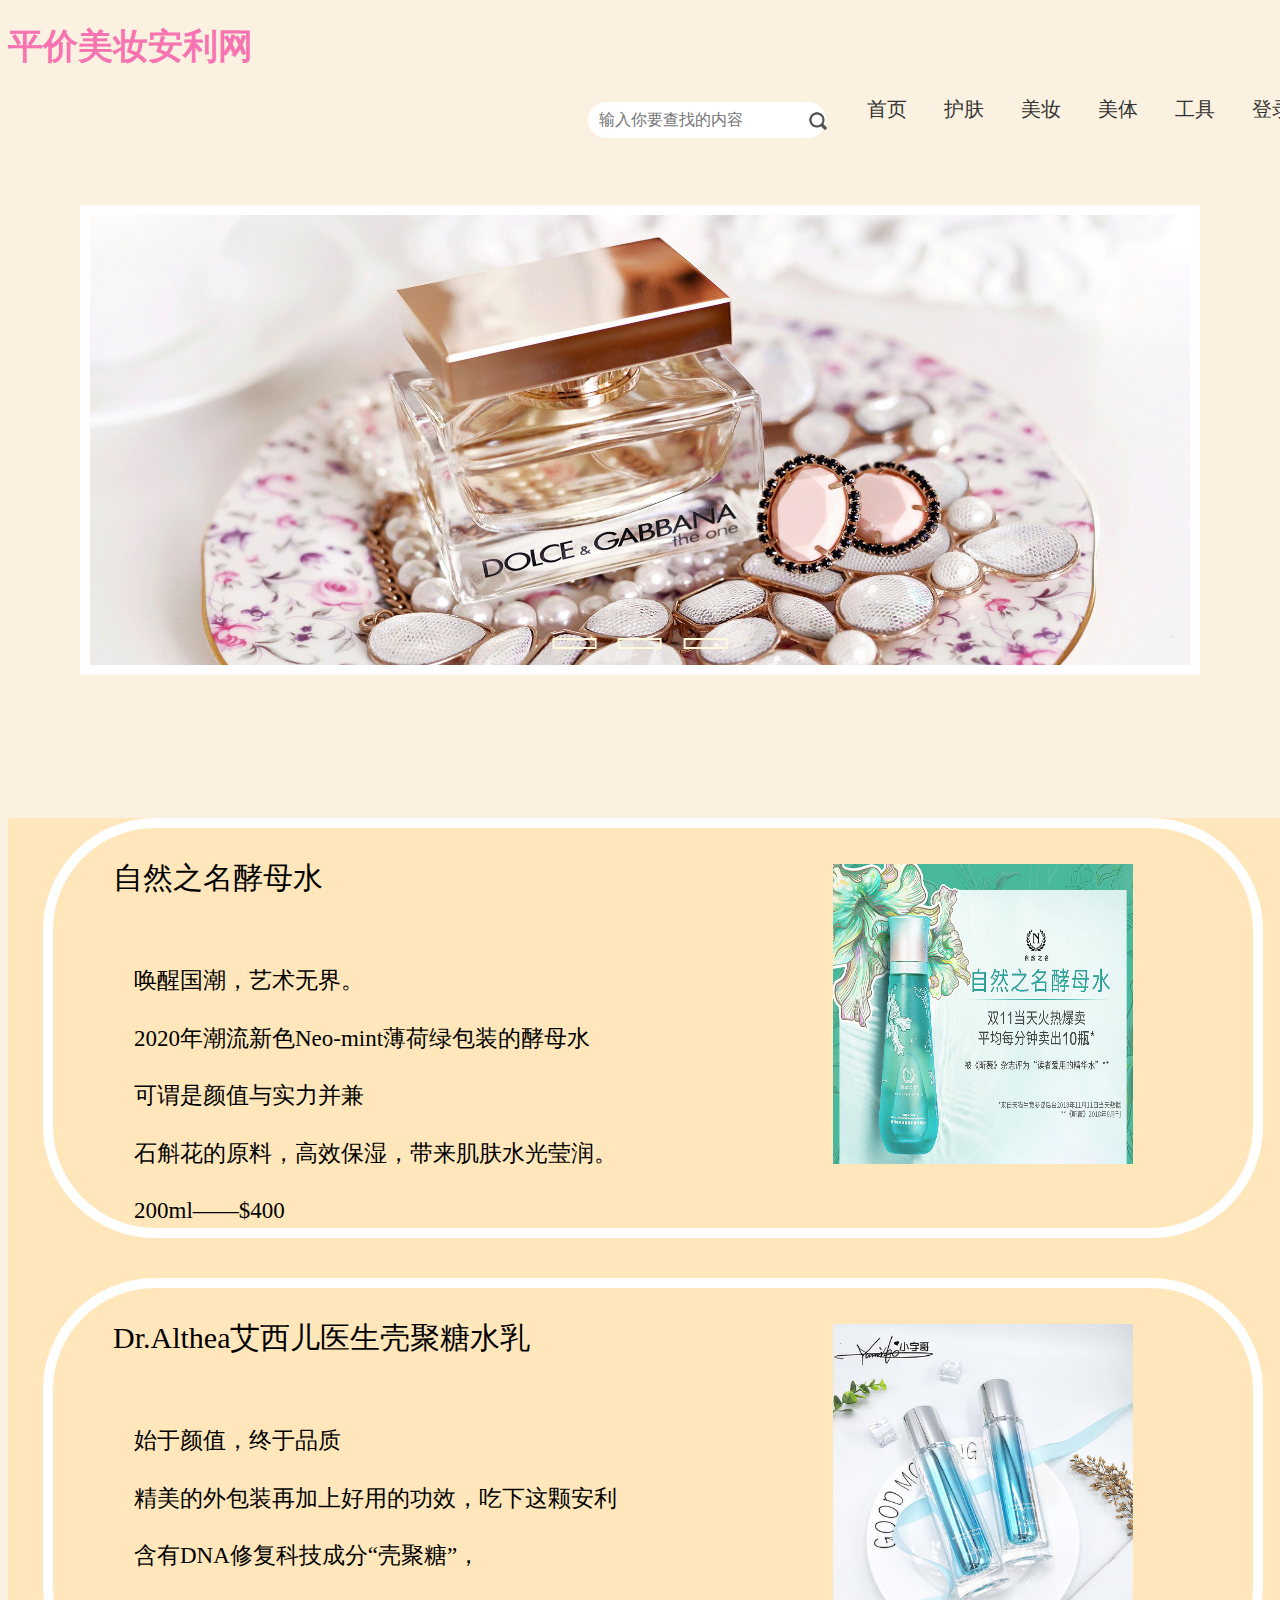
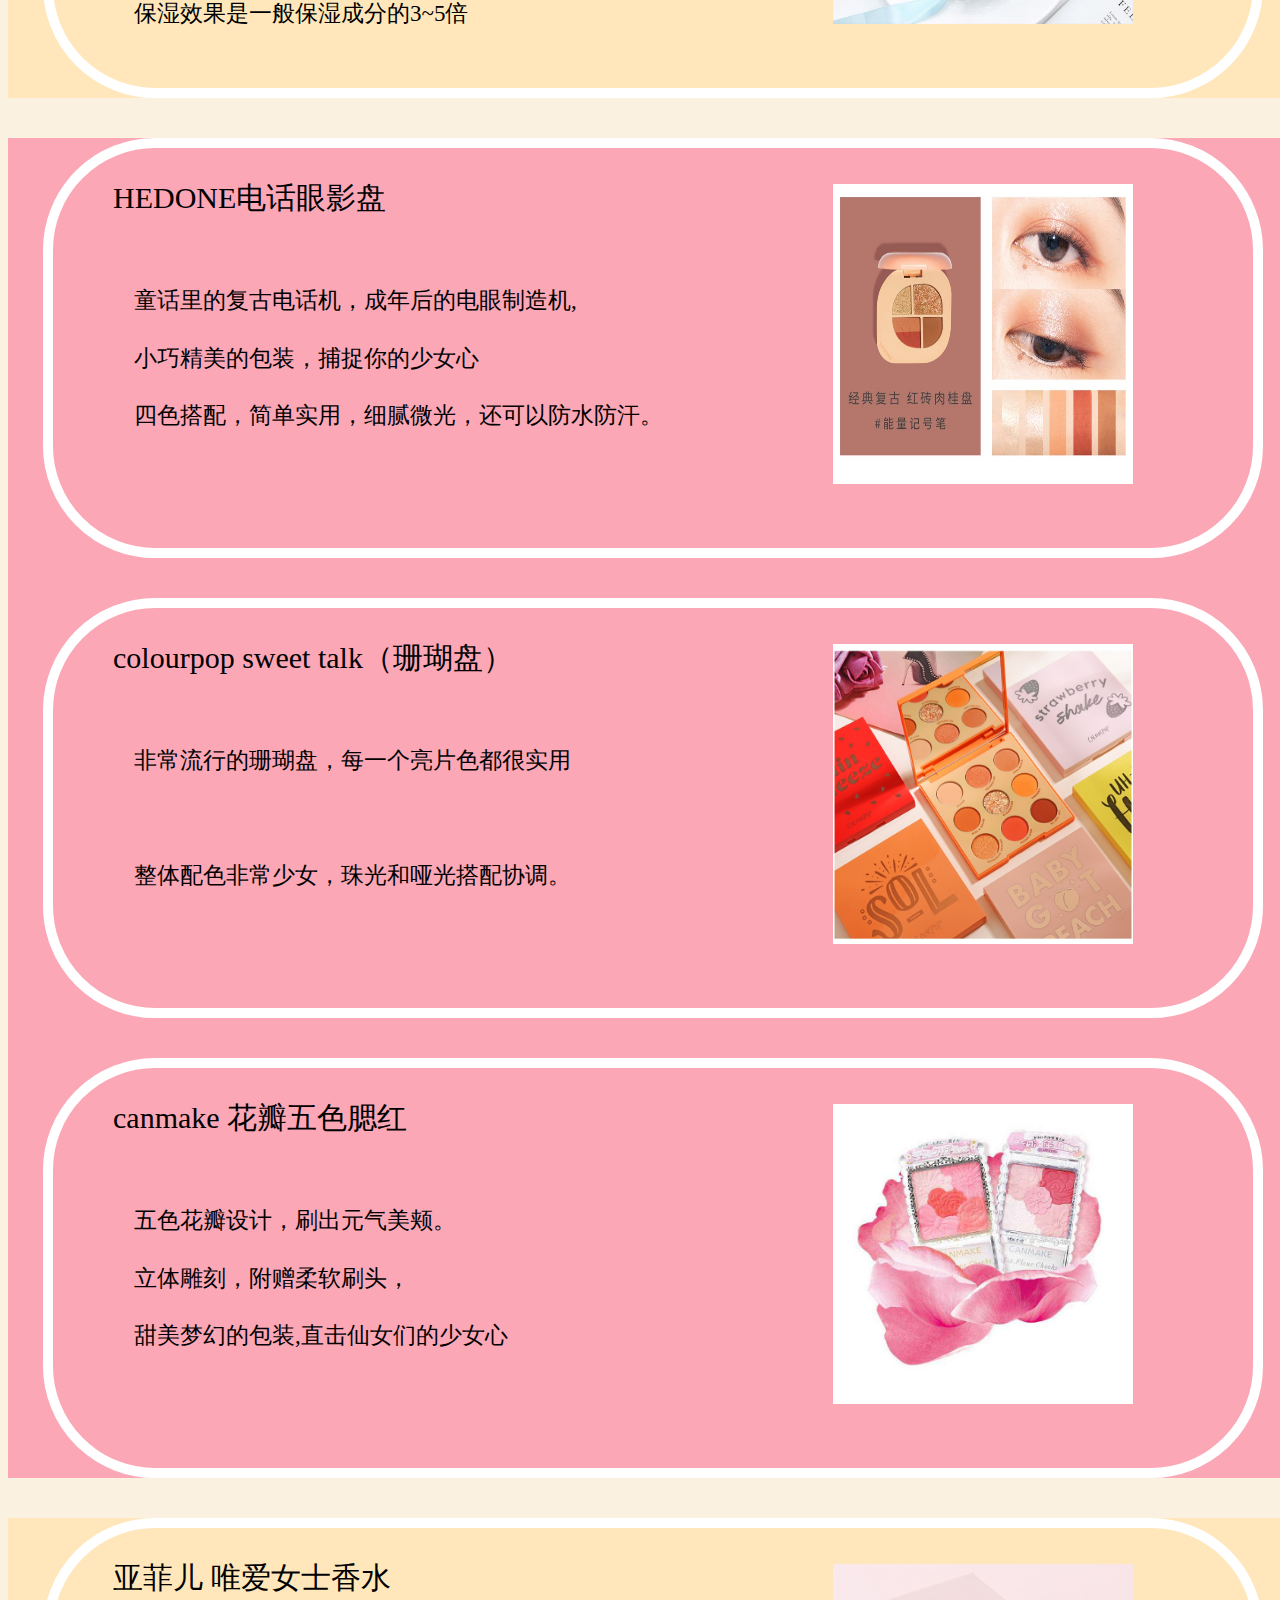
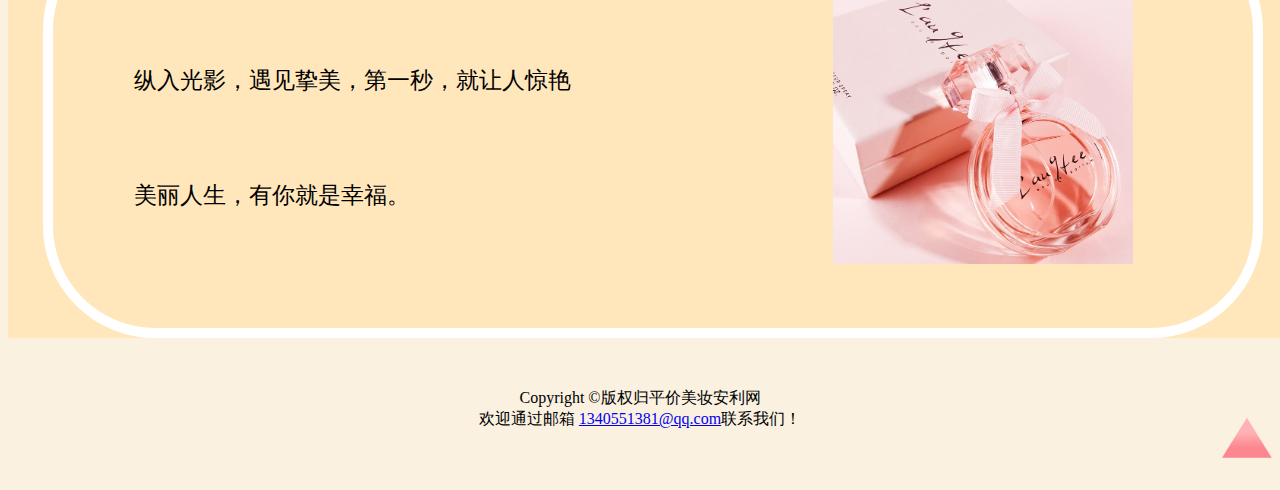
<file: index.html>
<!doctype html>
<html lang="zh">
	<head>
		<meta charset="utf-8">
		<title>平价美妆安利网-首页</title>
		<link rel="stylesheet" href="css/index-style.css">
	</head>

<body>
	<!--span 和a.img配合使用，这只是个空盒子，为了回到顶部链接定位-->
	<span id="gotop"> </span>
	<!--头部开始，含网站名称、搜索框、导航、-->
	<header>
		<h1><a href="index.html">平价美妆安利网</a></h1>
		<!--搜索框-->
		<div class="search-box">
			<input class="search-txt" type="search" name="search" placeholder="输入你要查找的内容"/>
				<img src="img/index.img/search.png" class="icon" alt="搜索框底框"/>
		</div>
		<!--导航栏-->
		<nav class="navbar">
			<ul>
				<li><a href="index.html">首页</a></li>
				<li><a href="other-html-files/skin-care-page.html">护肤</a></li>
				<li><a href="other-html-files/cosmetics-page.html">美妆</a></li>
				<li><a href="other-html-files/body-care-page.html">美体</a>
					<ul>
						<li><a href="other-html-files/body-care-page.html">香水</a></li>
						<li class="gray">美甲</li>
						
					</ul>
				</li>
				<li><a href="other-html-files/tool-page.html">工具</a>
					<ul>
						<li><a href="other-html-files/tool-page.html">刷子</a></li>
						<li class="gray">睫毛夹</li>
						<li class="gray">化妆镜</li>
					</ul>
				</li>
				<li><a href="other-html-files/login.html">登录</a></li>
			</ul>
		</nav>
	</header>
		<!-- === 轮播图片 === -->
		<div class="slidershow middle">
			<div class="slides"><!--定义幻灯片板块-->	
				<input type="radio" name="r" id="r1" checked /><!--checked和type="radio"配合使用-->
				<input type="radio" name="r" id="r2" />
				<input type="radio" name="r" id="r3" />

				<div class="slide s1">
					<img src="img/index.img/perfume12.jpg" alt="" />
				</div>

				<div class="slide">
					<img src="img/index.img/perfume8.jpg" alt="" />
				</div>

				<div class="slide">
					<img src="img/index.img/perfume13.jpg" alt="" />
				</div>
			</div><!--div为sides（幻灯片总和结束）-->
			
			<!--设置导航-->
			<div class="navigaion">
				<label for="r1" class="bar"></label><!--"for"属性可把label绑定到另外一个元素,点击label聚焦选中for的id上-->
				<label for="r2" class="bar"></label><!--请把 "for" 属性的值设置为相关元素的 id 属性的值。 -->
				<label for="r3" class="bar"></label>
			</div>
		</div><!--div为slidershow middle，幻灯片轮播板块结束-->
	
	
	<!--中间主体部分-->
	<main><!--定义中间主体部分-->

		<!--第一背景色块开始-->
		<div class="first-color">
			<!--图文板块1-->
			<div class="block"><!--定义含有图文的板块样式-->
				<p class="title">自然之名酵母水</p>
				<p class="text">唤醒国潮，艺术无界。<br>2020年潮流新色Neo-mint薄荷绿包装的酵母水<br>可谓是颜值与实力并兼<br>石斛花的原料，高效保湿，带来肌肤水光莹润。<br>200ml——$400</p>
				<img src="img/index.img/toner.jpg" class="picture" alt="自然之名产品照" width="300" height="300">
			</div>	
			
			<!--图文板块2-->
			<div class="block">
				<p class="title">Dr.Althea艾西儿医生壳聚糖水乳</p>
				<p class="text">始于颜值，终于品质<br>精美的外包装再加上好用的功效，吃下这颗安利<br>含有DNA修复科技成分“壳聚糖”，<br>保湿效果是一般保湿成分的3~5倍</p>
				<img src="img/index.img/Dr.Althea.jpg" alt="艾西儿" class="picture" width="300" height="300">
			</div>	
		</div><!--第一背景色块结束-->
		
		<!--第二背景色块开始-->
		<div class="second-color">
			<!--图文板块3-->
			<div class="block">
				<p class="title">HEDONE电话眼影盘</p>
				<p class="text">童话里的复古电话机，成年后的电眼制造机,<br>小巧精美的包装，捕捉你的少女心<br>四色搭配，简单实用，细腻微光，还可以防水防汗。</p>
				<img src="img/index.img/HEDONE.jpg" class="picture" alt="HEDONE电话眼影盘" width="300" height="300">
			</div>
			
			<!--图文板块4-->
			<div class="block">
				<p class="title">colourpop sweet talk（珊瑚盘）</p>
				<p class="text">非常流行的珊瑚盘，每一个亮片色都很实用<br><br>整体配色非常少女，珠光和哑光搭配协调。</p>
				<img src="img/index.img/colourpop.jpg" class="picture" alt="colourpop眼影盘" width="300" height="300">
			</div>
			
			<!--图文板块5-->
			<div class="block">
				<p class="title">canmake 花瓣五色腮红 </p>
				<p class="text">五色花瓣设计，刷出元气美颊。<br>立体雕刻，附赠柔软刷头，<br>甜美梦幻的包装,直击仙女们的少女心</p>
				<img src="img/index.img/canmake.jpg" class="picture" alt="canmake 腮红" width="300" height="300">
			</div><!--图文版块5结束-->
		</div><!--第二背景色块结束-->
		
		<!--第一背景色块开始-->
		<div class="first-color">
			<div class="block"><!--图文板块6-->
				<p class="title">亚菲儿 唯爱女士香水</p>
				<p class="text">纵入光影，遇见挚美，第一秒，就让人惊艳<br><br>美丽人生，有你就是幸福。</p>
				<img src="img/index.img/perfume.jpg" class="picture" alt="香水" width="300" height="300">
			</div><!--图文版块6结束-->
		</div>
	</main>
	
	<footer>
		<div>
		<p> Copyright &copy;版权归平价美妆安利网<br>欢迎通过邮箱
		  	<a href="malito:1340551381@qq.com">1340551381@qq.com</a>联系我们！
		</p>
		</div>
	</footer>
	<!--回到顶部图标链接-->
	<a href="#gotop">
		<img src="img/index.img/up.png" class="up" alt="图标" width="50" height="80" >
	</a>
</body>
</html>
</file>
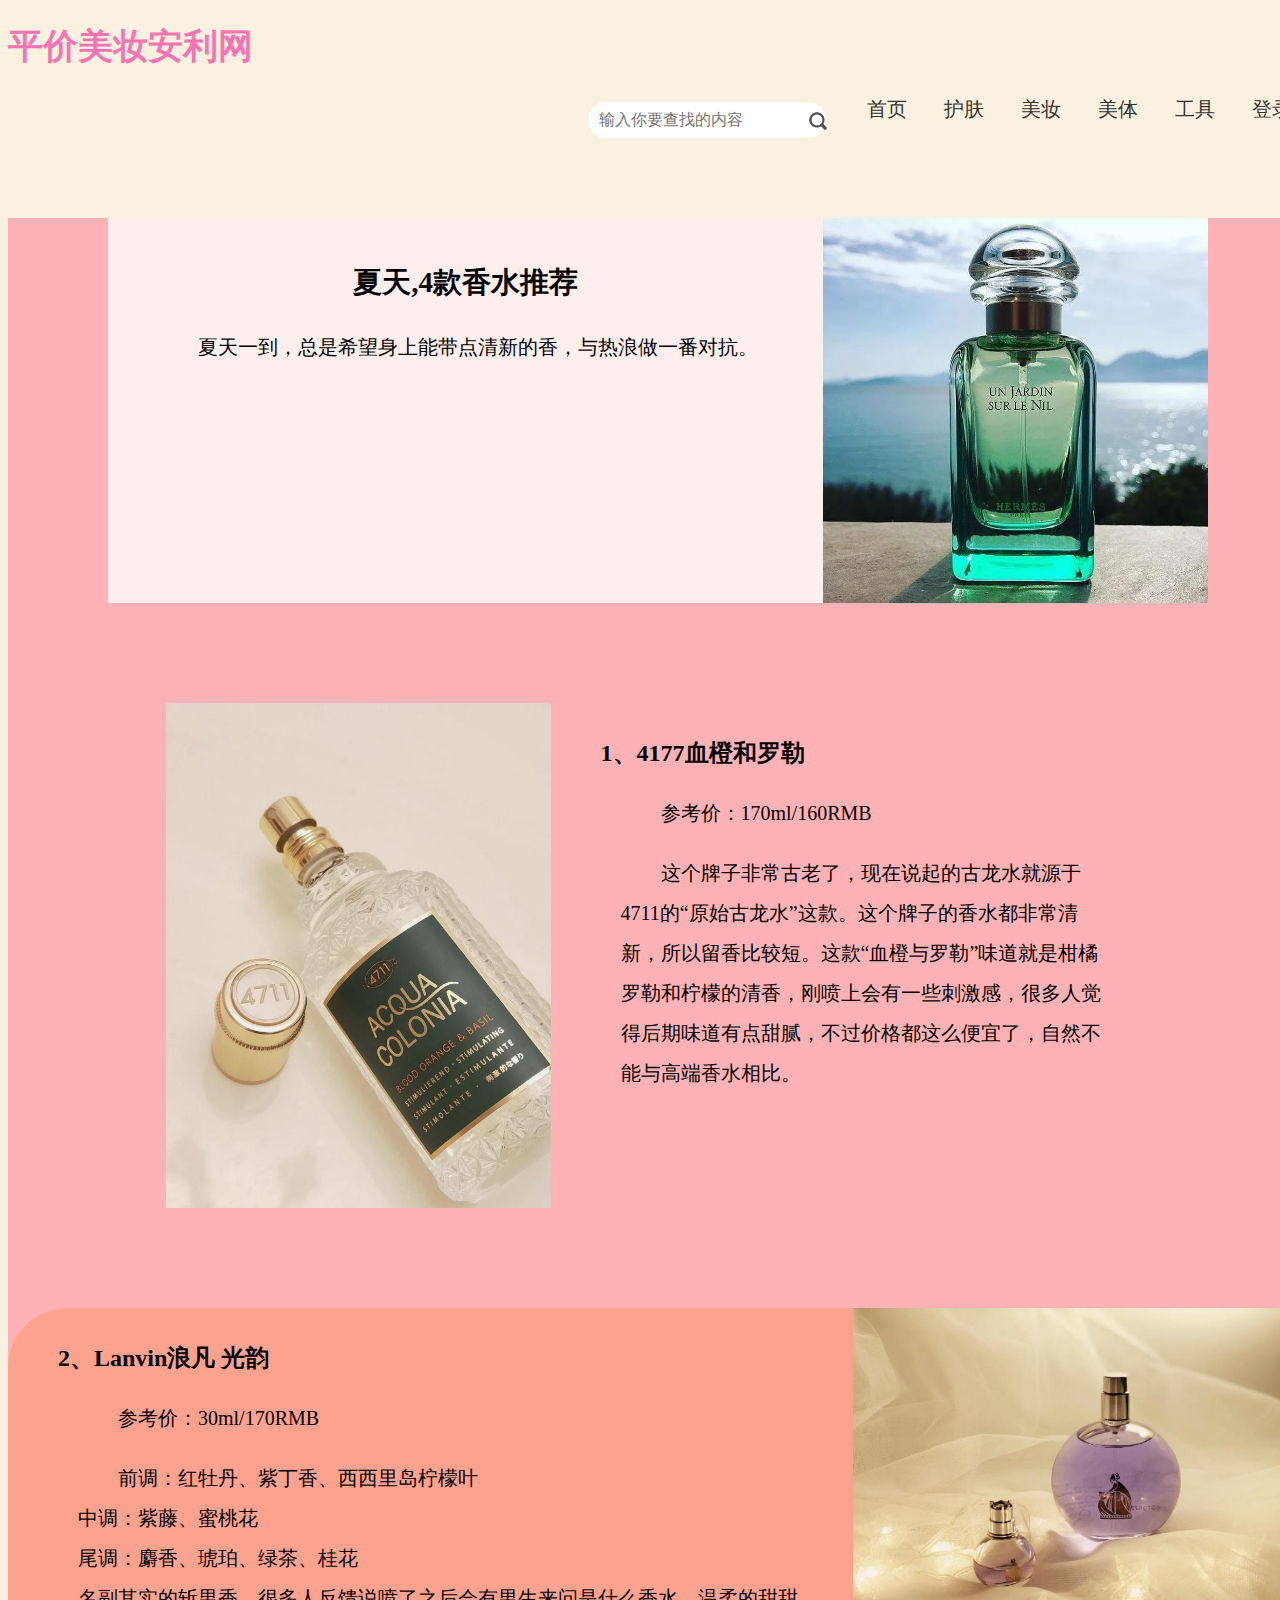
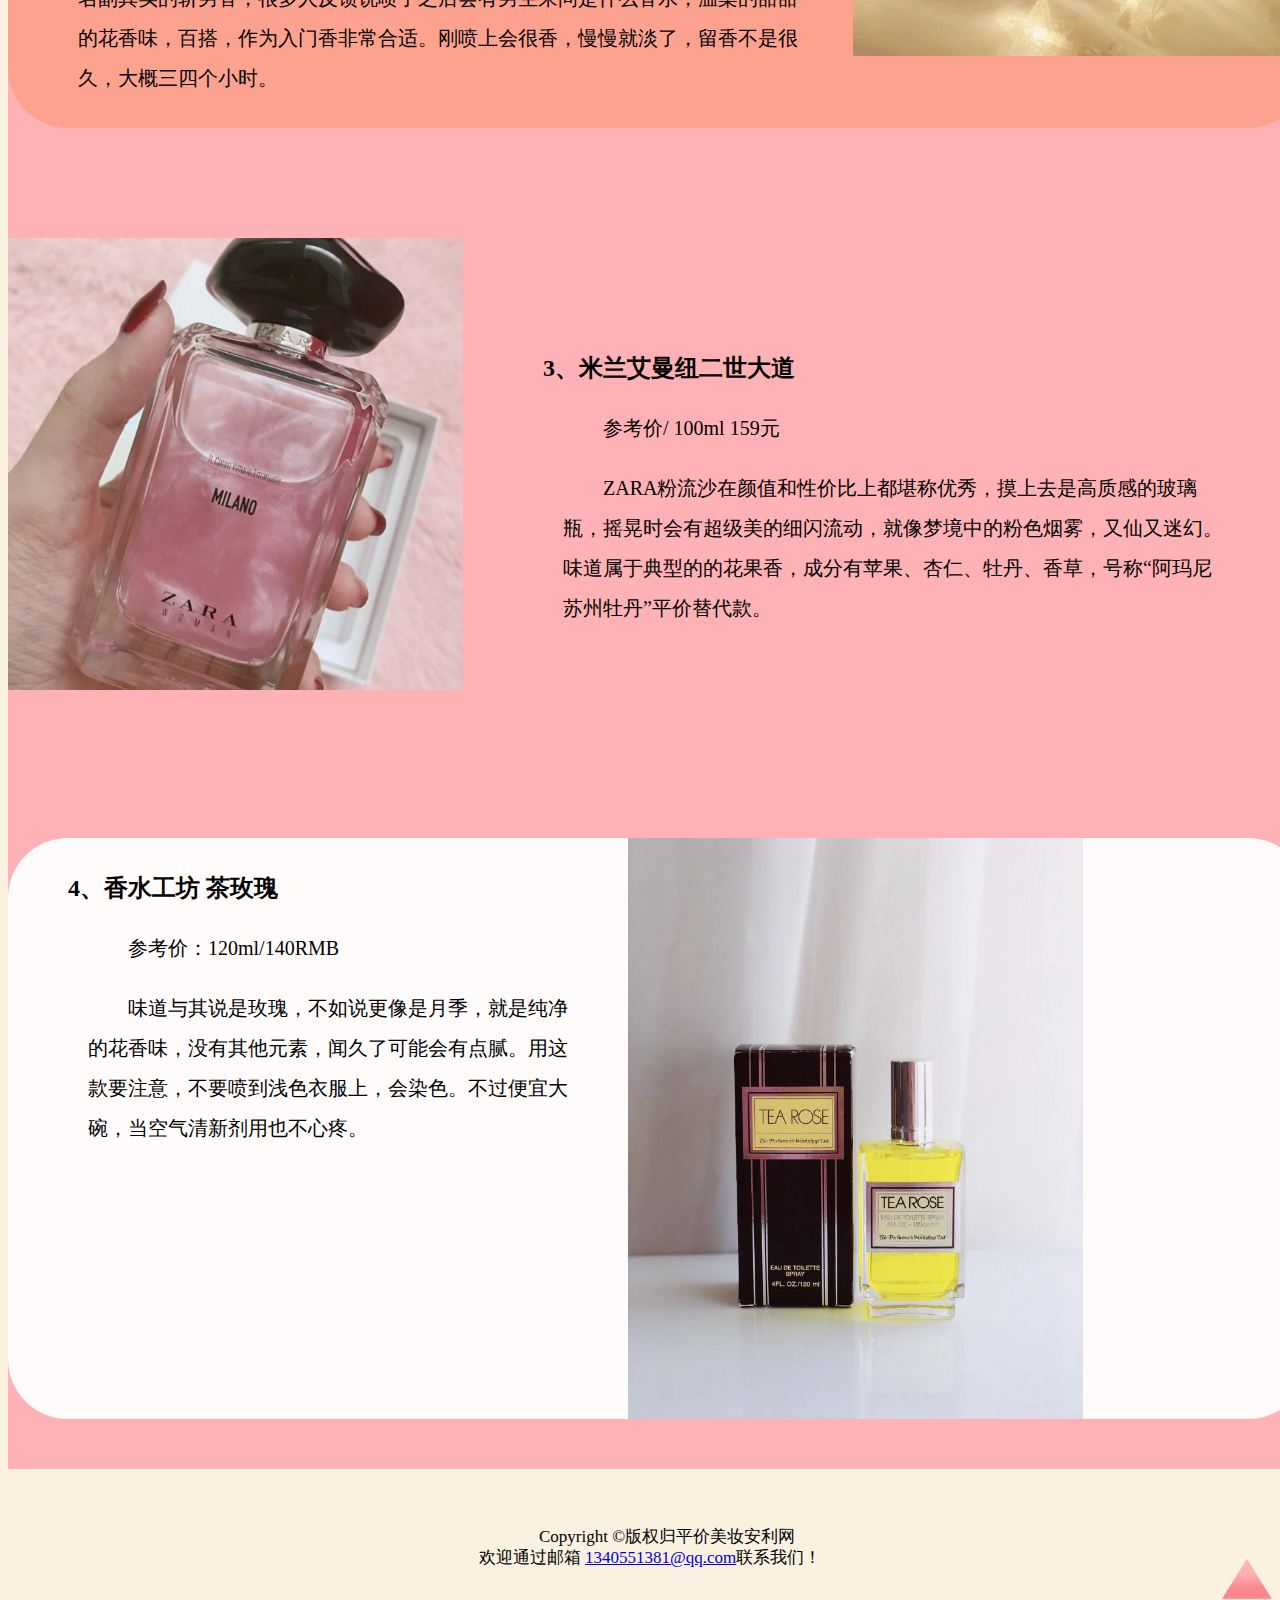
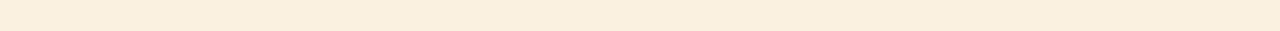
<file: other-html-files/body-care-page.html>
<!doctype html>
<html lang="zh">
	<head>
		  <meta charset="utf-8">
			<!--设置关键字-->
		  <meta name="viewport" content="make up">
			<!--兼容ie浏览器-->
		  <meta http-equiv="X-UA-Compatible" content="ie=edge">
			<!--链接css样式-->
			<link rel="stylesheet" href="../css/index-style.css">
		   <link rel="stylesheet" href="../css/body-care-page-style.css">
		  <title>美体篇</title>
	</head>

	<body>
		<!--span 和a.img配合使用，这只是个空盒子，为了回到顶部链接定位-->
		<span id="gotop"> </span>
		<!--头部开始，含网站名称、搜索框、导航、-->
		<header>
			<h1><a href="../index.html">平价美妆安利网</a></h1>
			<!--这是搜索框-->
			<div class="search-box">
				<input class="search-txt" type="search" name="search" placeholder="输入你要查找的内容"/>
				<img src="../img/index.img/search.png" class="icon" alt="搜索框底框"/>
			</div>
			<!--导航栏-->
			<nav class="navbar">
				<ul>
					<li><a href="../index.html">首页</a></li>
					<li><a href="../other-html-files/skin-care-page.html">护肤</a></li>
					<li><a href="../other-html-files/cosmetics-page.html">美妆</a></li>
					<li><a href="../other-html-files/body-care-page.html">美体</a>
						<ul>
							<li><a href="../other-html-files/body-care-page.html">香水</a></li>
							<li class="gray">美甲</li>
						</ul>
					</li>
						<li><a href="../other-html-files/tool-page.html">工具</a>
						<ul>
							<li><a href="../other-html-files/tool-page.html">刷子</a></li>
								<li class="gray">睫毛夹</li>
								<li class="gray">化妆镜</li>
						</ul>
					</li>
					<li><a href="../other-html-files/login.html">登录</a></li>
				</ul>
			</nav>
		</header>
		
		<!--主体部分开始-->
		<div class="main">
			<div class="first-container">
				<div><h2>夏天,4款香水推荐</h2>
				<p>夏天一到，总是希望身上能带点清新的香，与热浪做一番对抗。</p></div>
				<img src="../img/body-care.img/the-Nile.jpeg" class="img" alt="爱马仕的尼罗河花园"/>
			</div>	

			<div class="second-container">
				<img src="../img/body-care.img/4711.jpeg" class="img" alt="4711血橙与罗勒"/>
				<div><h3>1、4177血橙和罗勒</h3>
				<p>参考价：170ml/160RMB</p>
				<p>这个牌子非常古老了，现在说起的古龙水就源于4711的“原始古龙水”这款。这个牌子的香水都非常清新，所以留香比较短。这款“血橙与罗勒”味道就是柑橘罗勒和柠檬的清香，刚喷上会有一些刺激感，很多人觉得后期味道有点甜腻，不过价格都这么便宜了，自然不能与高端香水相比。</p></div>
			</div>

			<div class="third-container">
				<div><h3>2、Lanvin浪凡 光韵</h3>
				<p>参考价：30ml/170RMB</p>
				<p>前调：红牡丹、紫丁香、西西里岛柠檬叶<br>
					中调：紫藤、蜜桃花<br>
					尾调：麝香、琥珀、绿茶、桂花<br>
					名副其实的斩男香，很多人反馈说喷了之后会有男生来问是什么香水，温柔的甜甜的花香味，百搭，作为入门香非常合适。刚喷上会很香，慢慢就淡了，留香不是很久，大概三四个小时。</p></div>
				<img src="../img/body-care.img/Lanvin.jpeg" class="img" alt="Lanvin浪凡 光韵"/>
			</div>

			<div class="fourth-container">
				<img src="../img/body-care.img/ZARA.jpeg" class="img" alt="米兰艾曼纽二世大道"/>
				<div><h3>3、米兰艾曼纽二世大道</h3>
				<p>参考价/ 100ml 159元</p>
				<p>ZARA粉流沙在颜值和性价比上都堪称优秀，摸上去是高质感的玻璃瓶，摇晃时会有超级美的细闪流动，就像梦境中的粉色烟雾，又仙又迷幻。<br>
					味道属于典型的的花果香，成分有苹果、杏仁、牡丹、香草，号称“阿玛尼苏州牡丹”平价替代款。</p></div>
			</div>

			<div class="fifth-container">
				<div><h3>4、香水工坊 茶玫瑰</h3>
				<p>参考价：120ml/140RMB</p>
				<p>味道与其说是玫瑰，不如说更像是月季，就是纯净的花香味，没有其他元素，闻久了可能会有点腻。用这款要注意，不要喷到浅色衣服上，会染色。不过便宜大碗，当空气清新剂用也不心疼。</p></div>
				<img src="../img/body-care.img/tea-rose.jpeg" class="img" alt="香水工坊 茶玫瑰"/>
			</div>
		</div>

		<footer>
			<p>
			  Copyright &copy;版权归平价美妆安利网<br>欢迎通过邮箱
			  <a href="malito:1340551381@qq.com">1340551381@qq.com</a>联系我们！
			</p>
		</footer>
		<!--回到顶部图标链接-->
		<a href="#gotop">
			<img src="../img/index.img/up.png" class="up" alt="图标" width="50" height="80" >
		</a>
	</body>
</html>
</file>
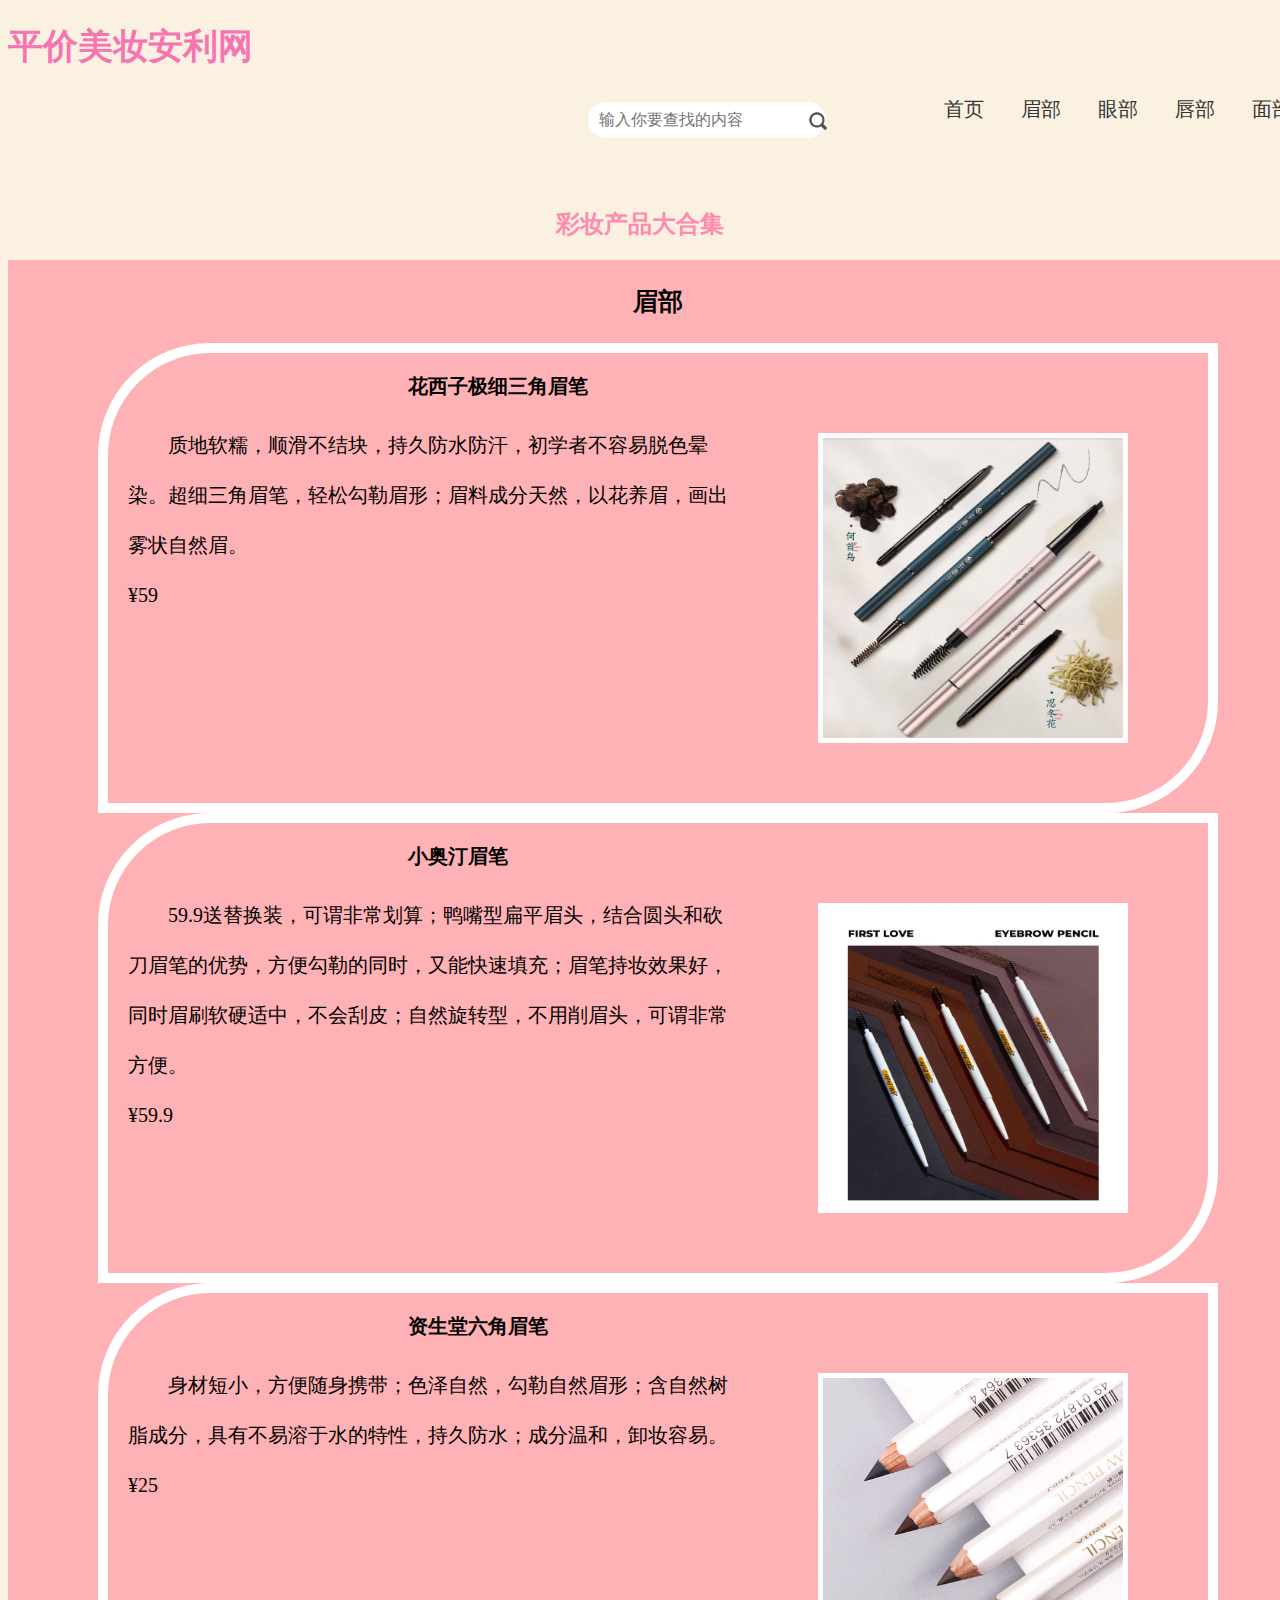
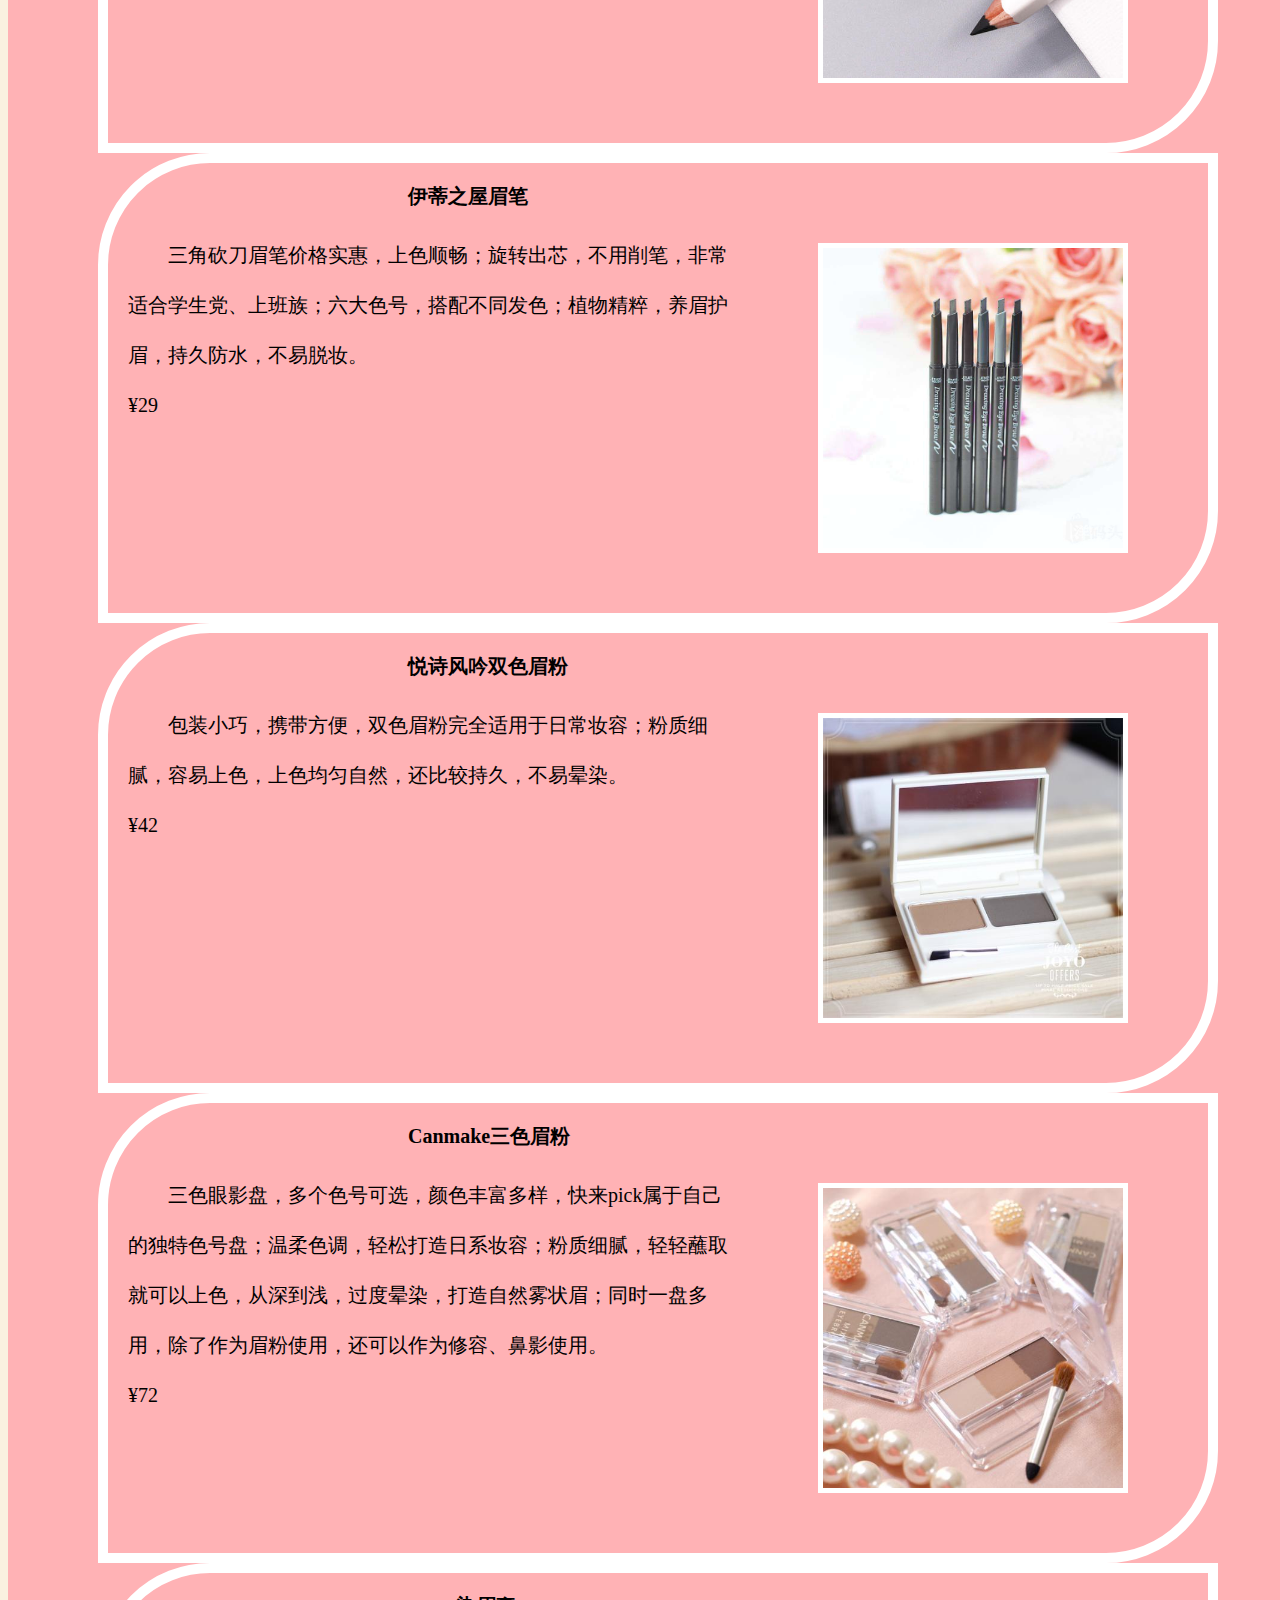
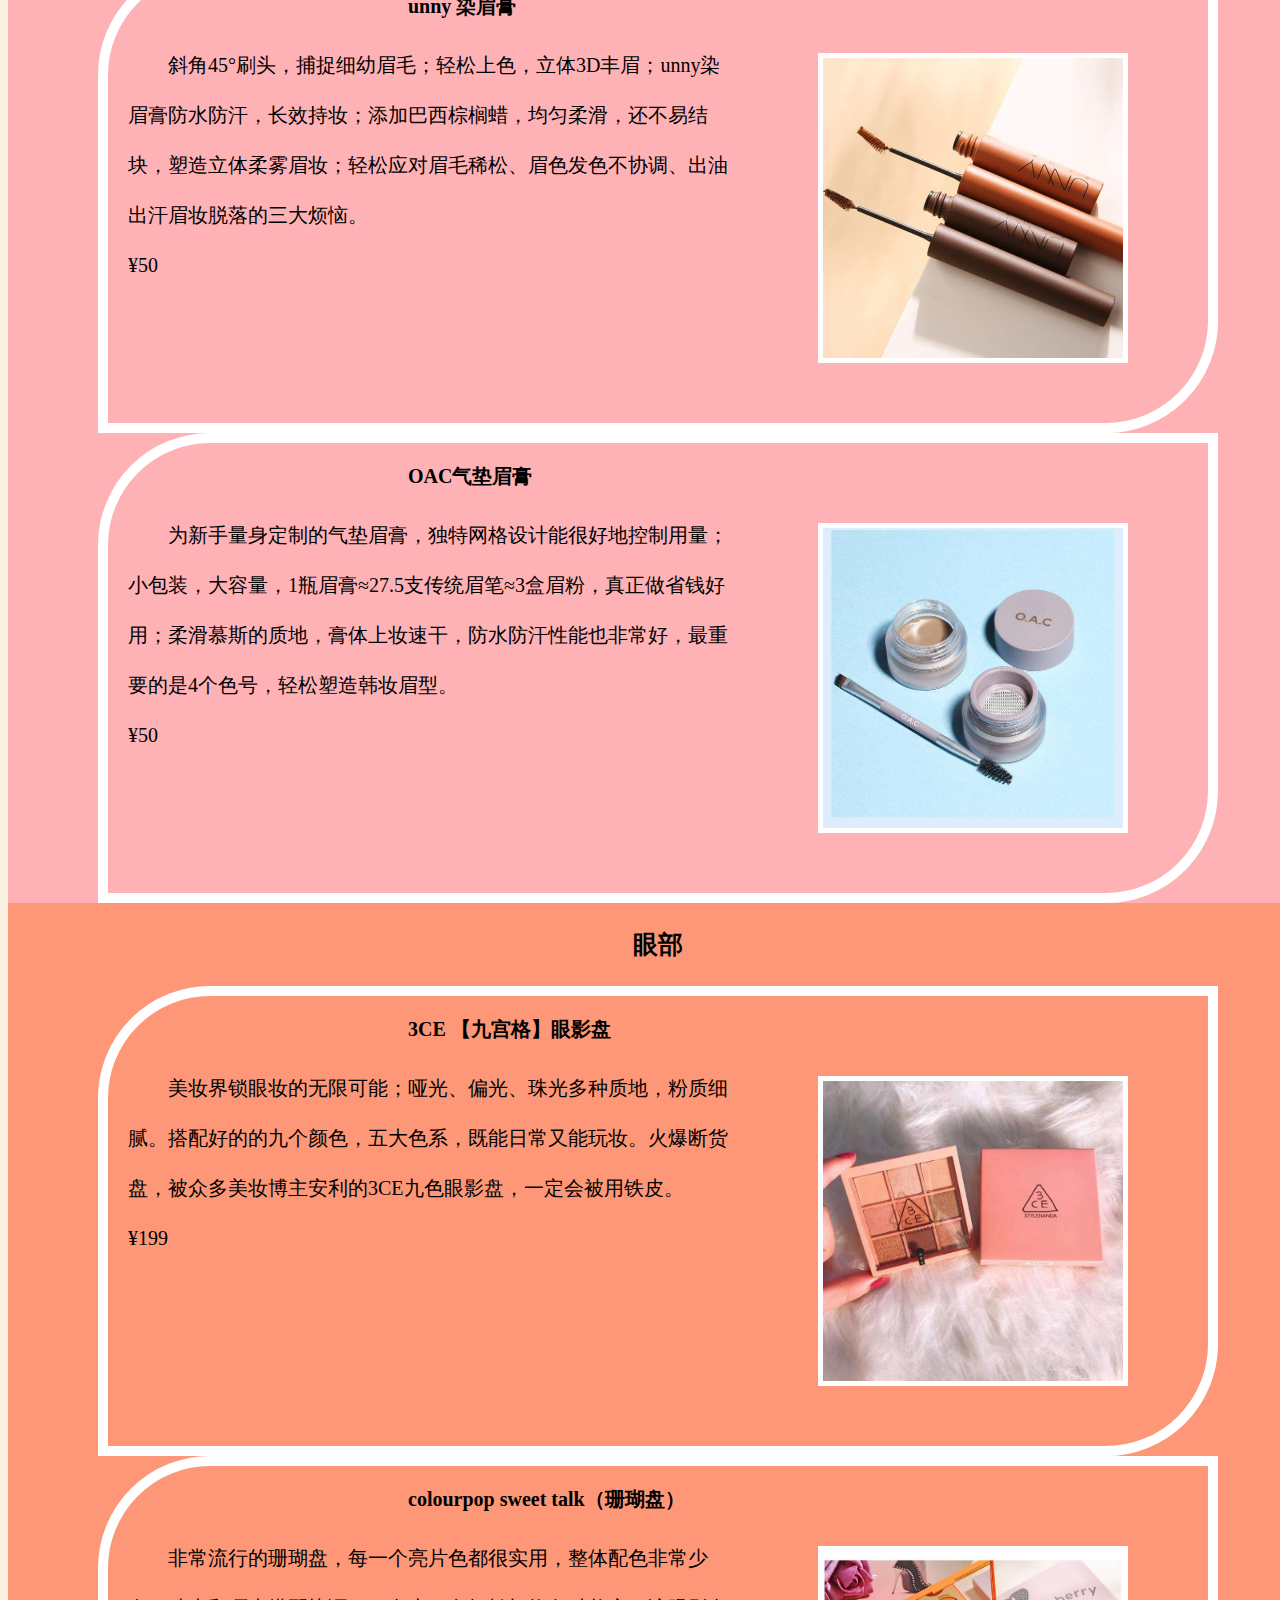
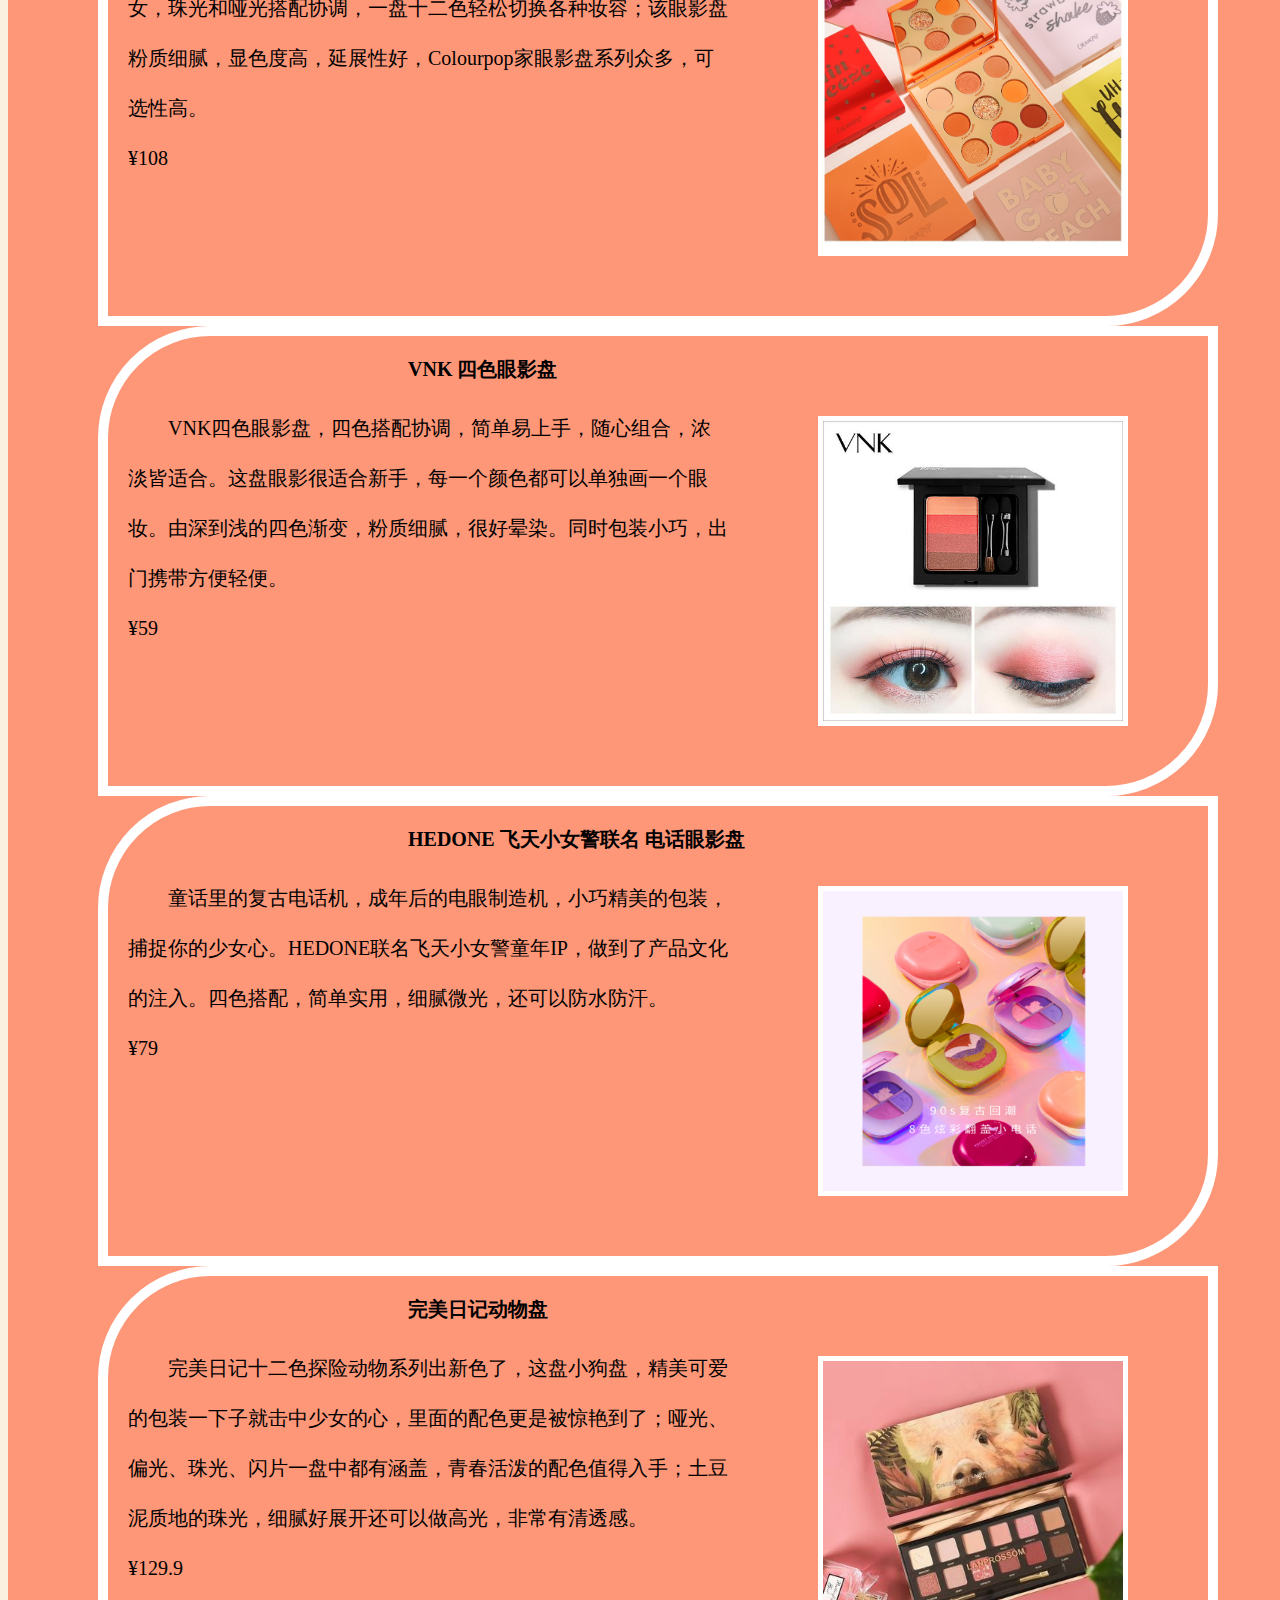
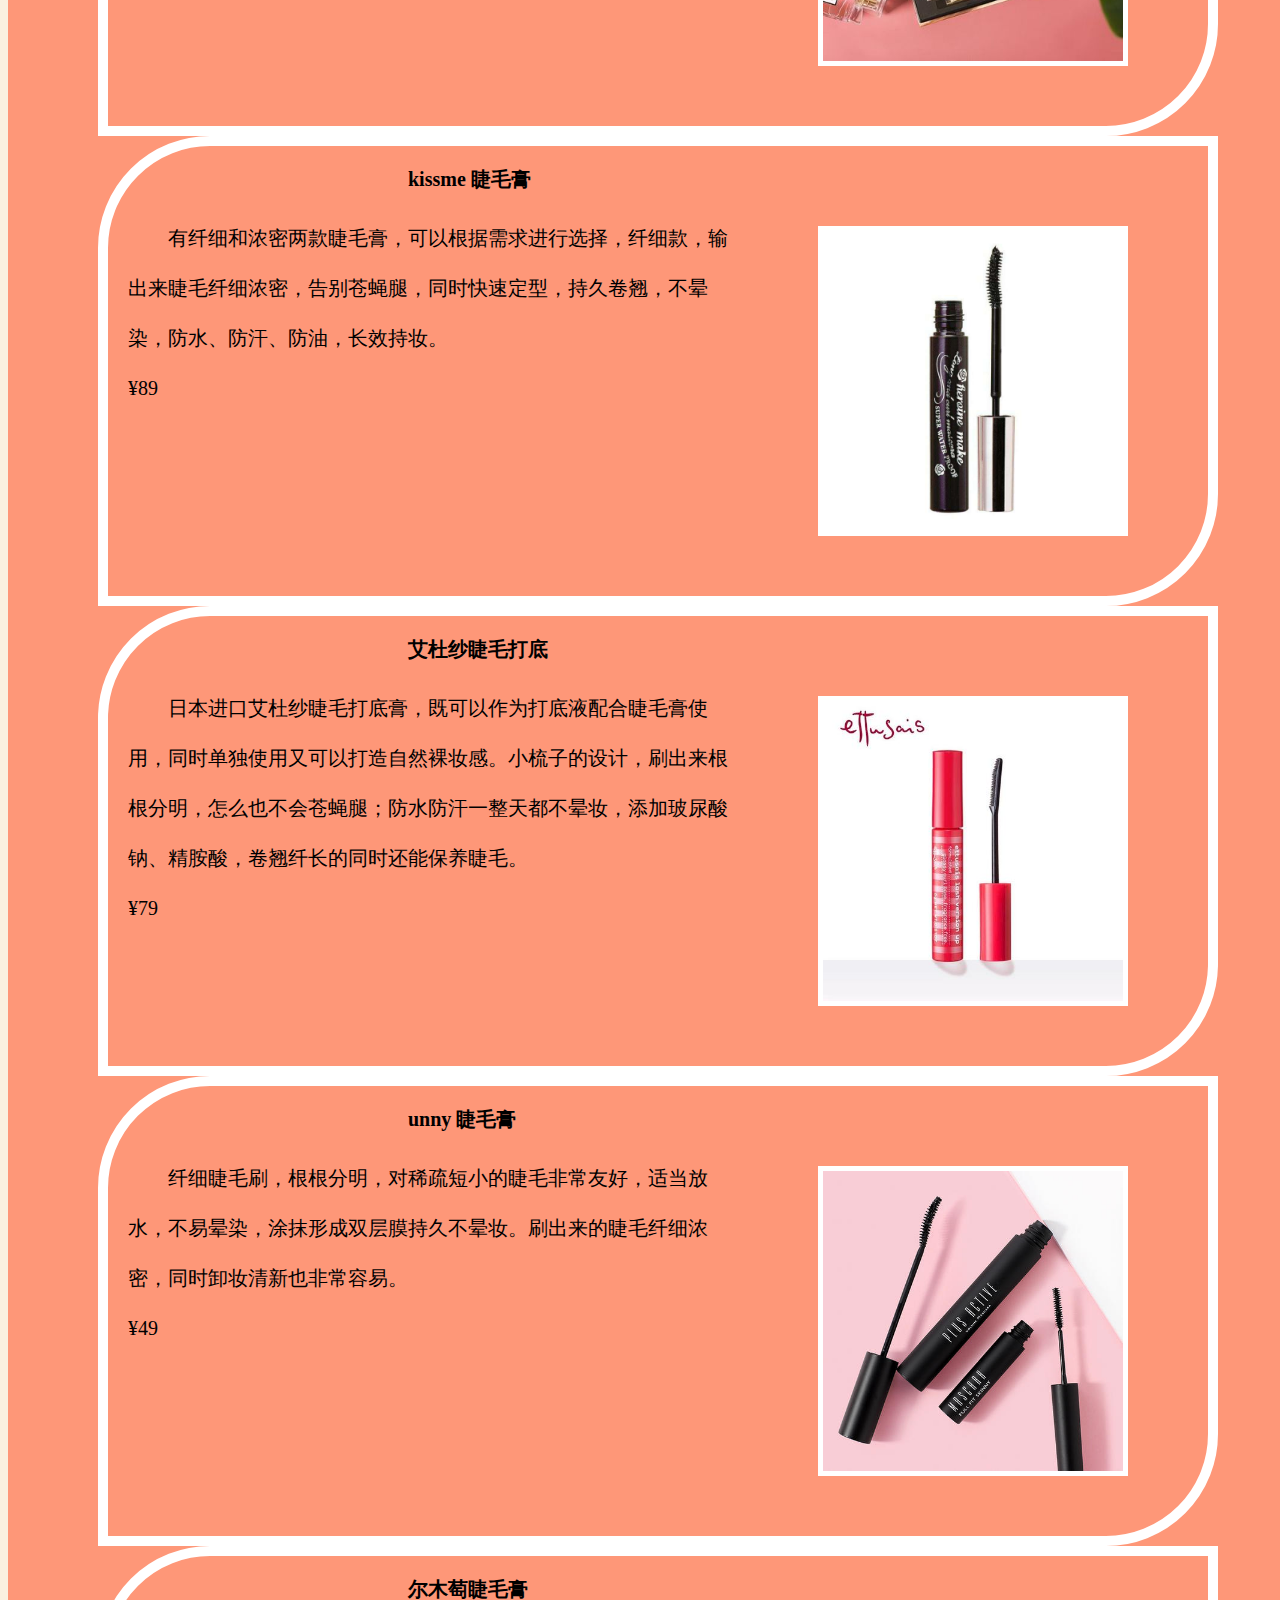
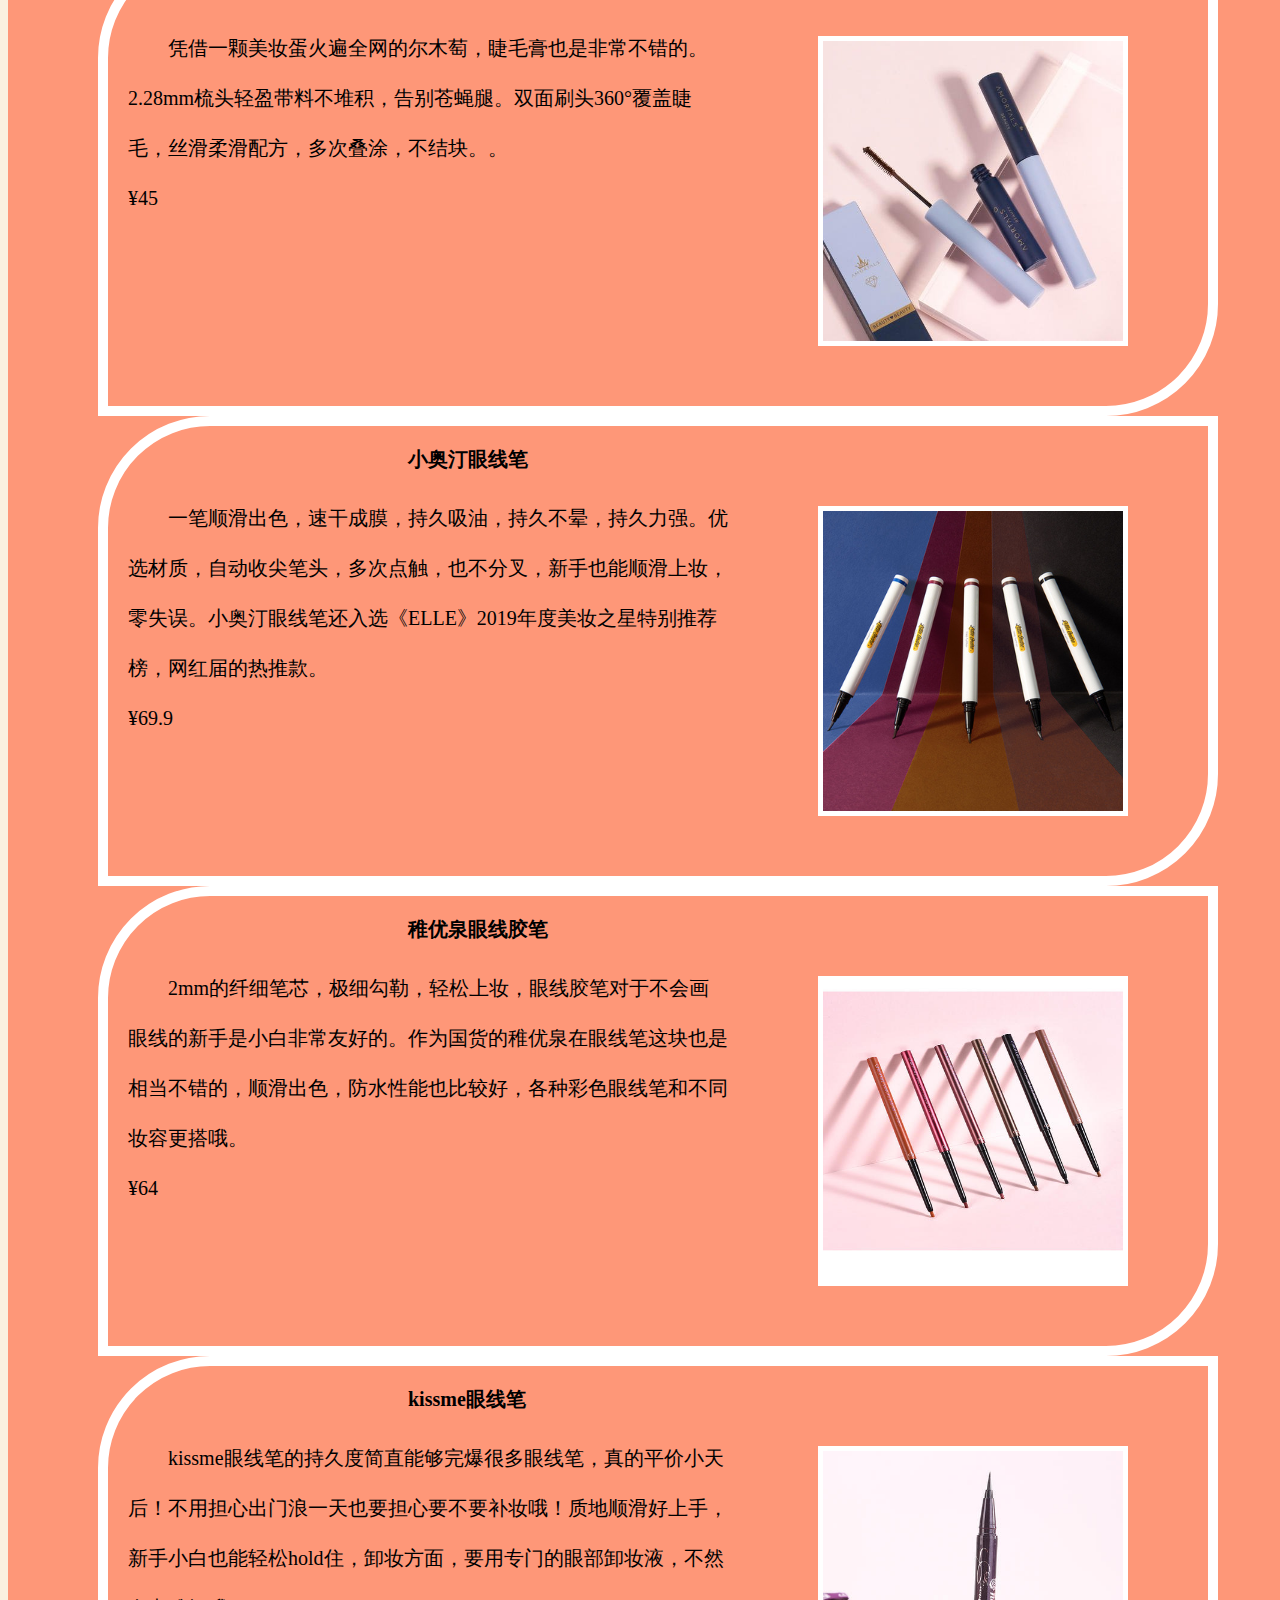
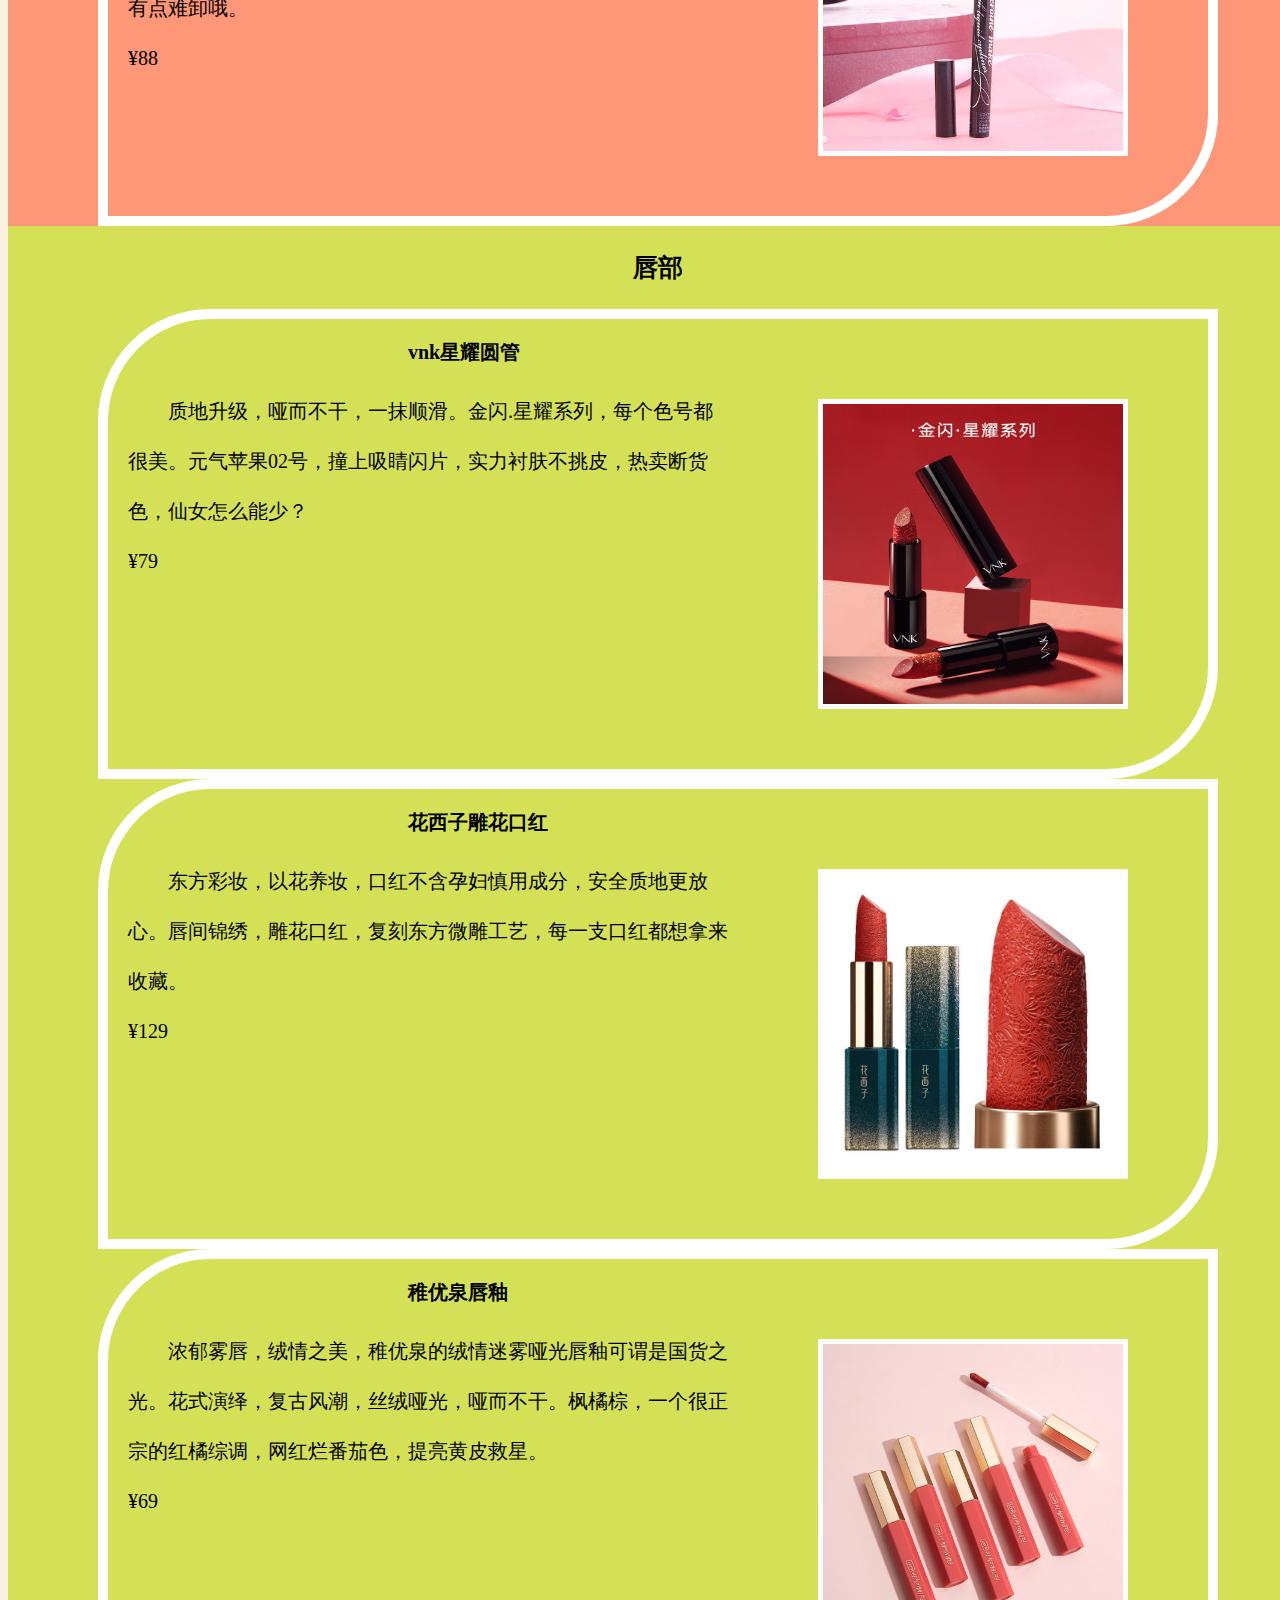
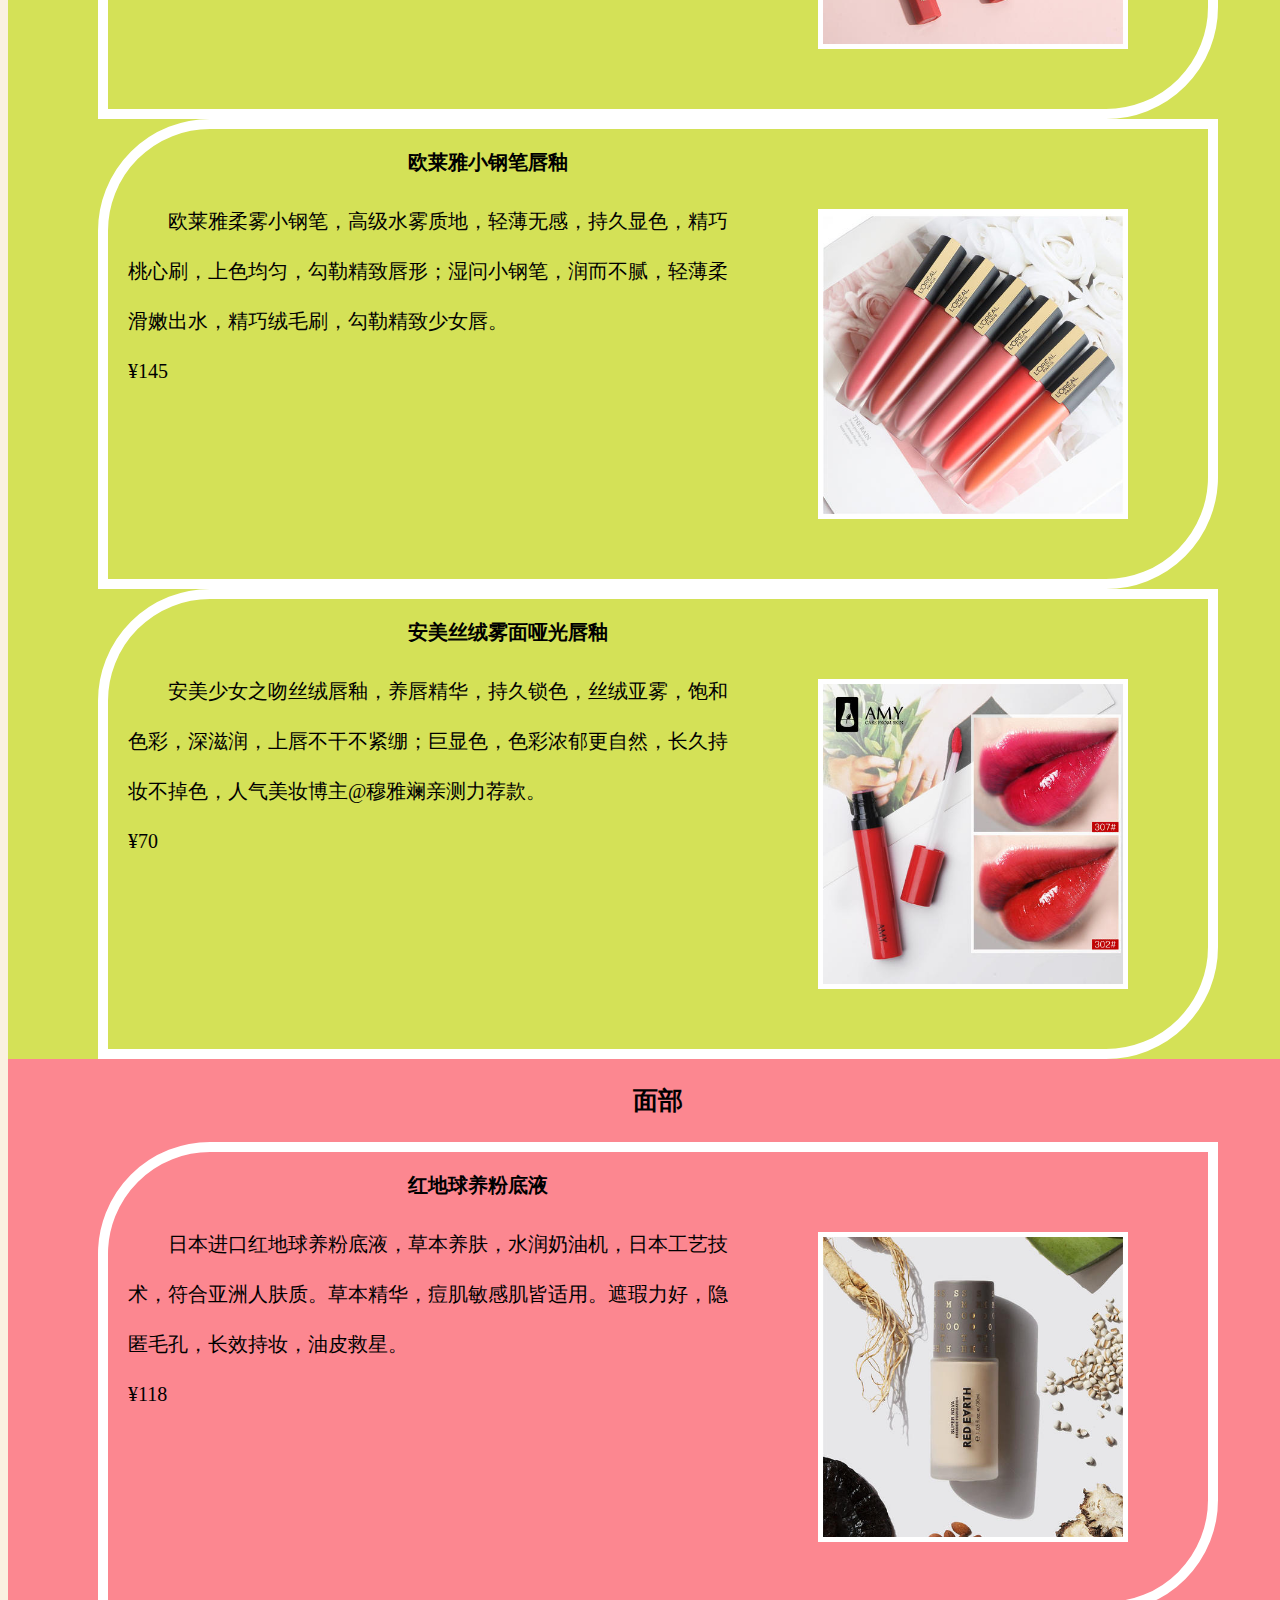
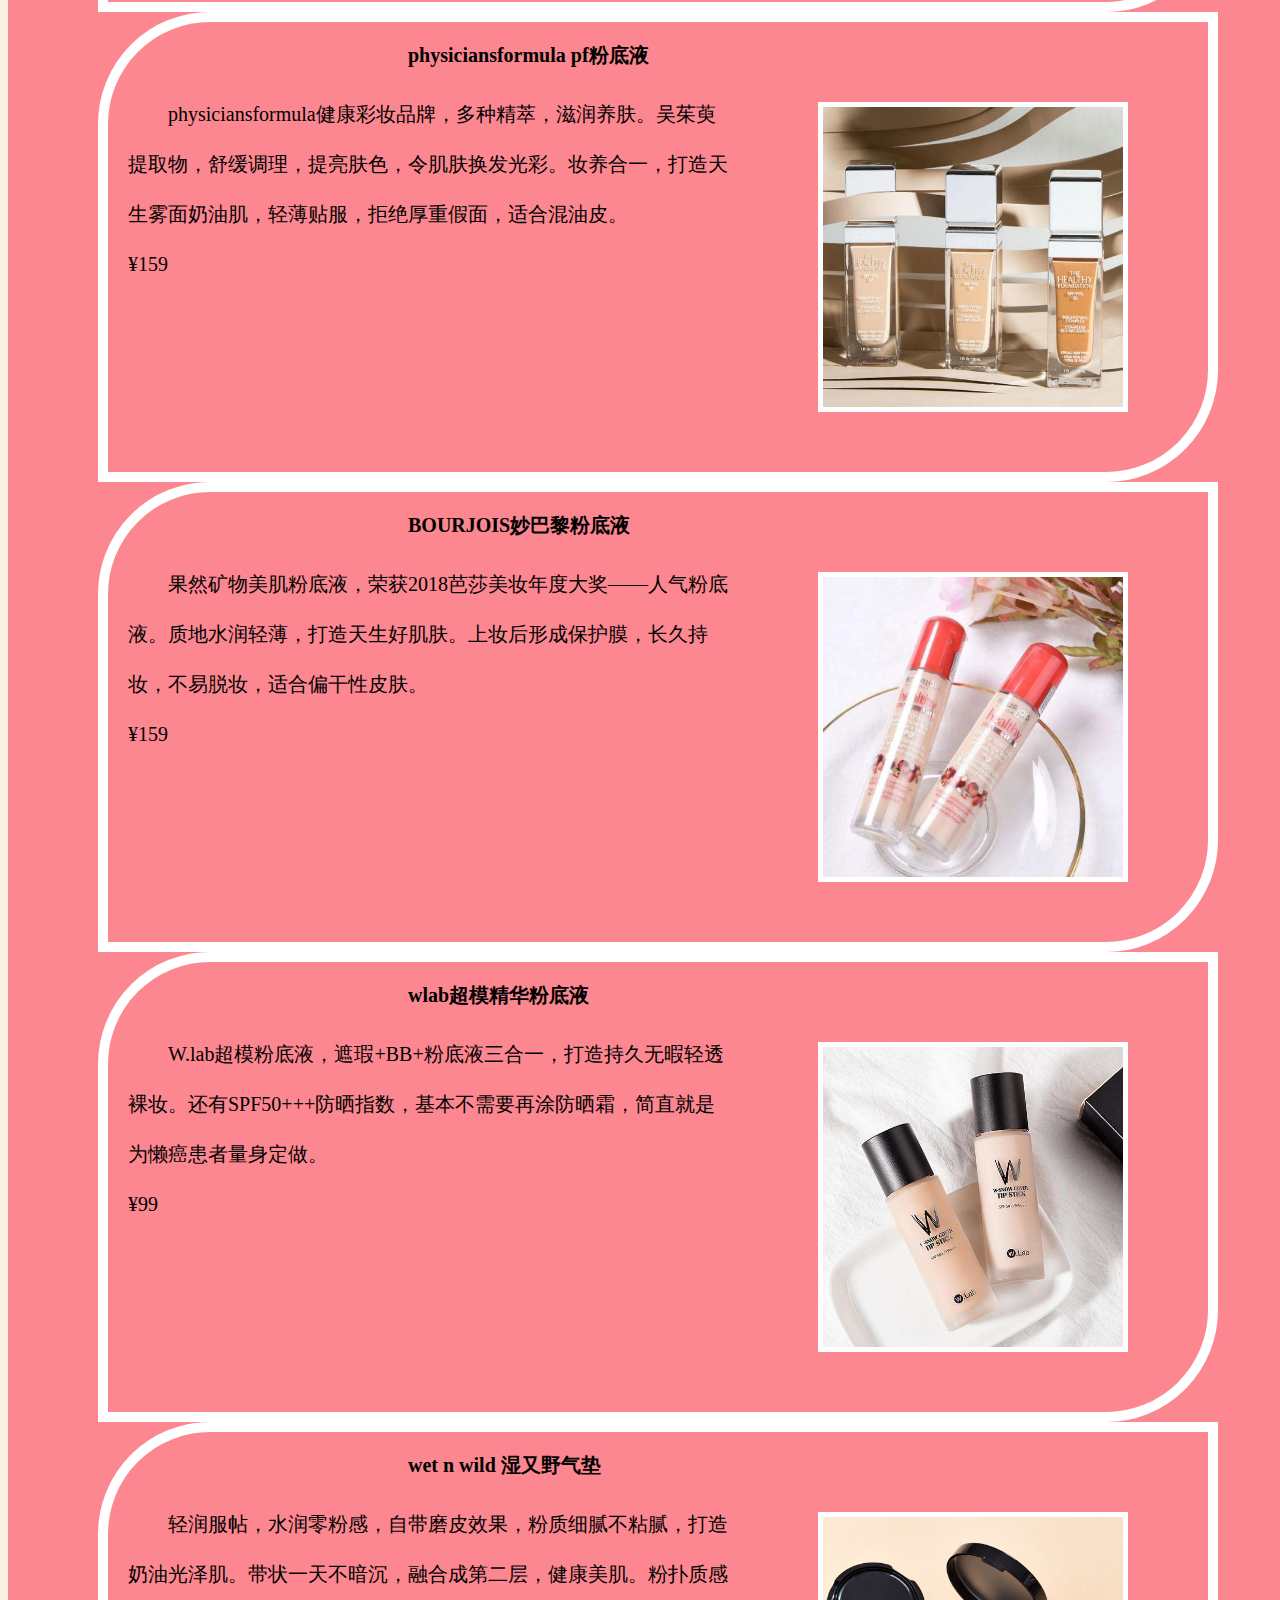
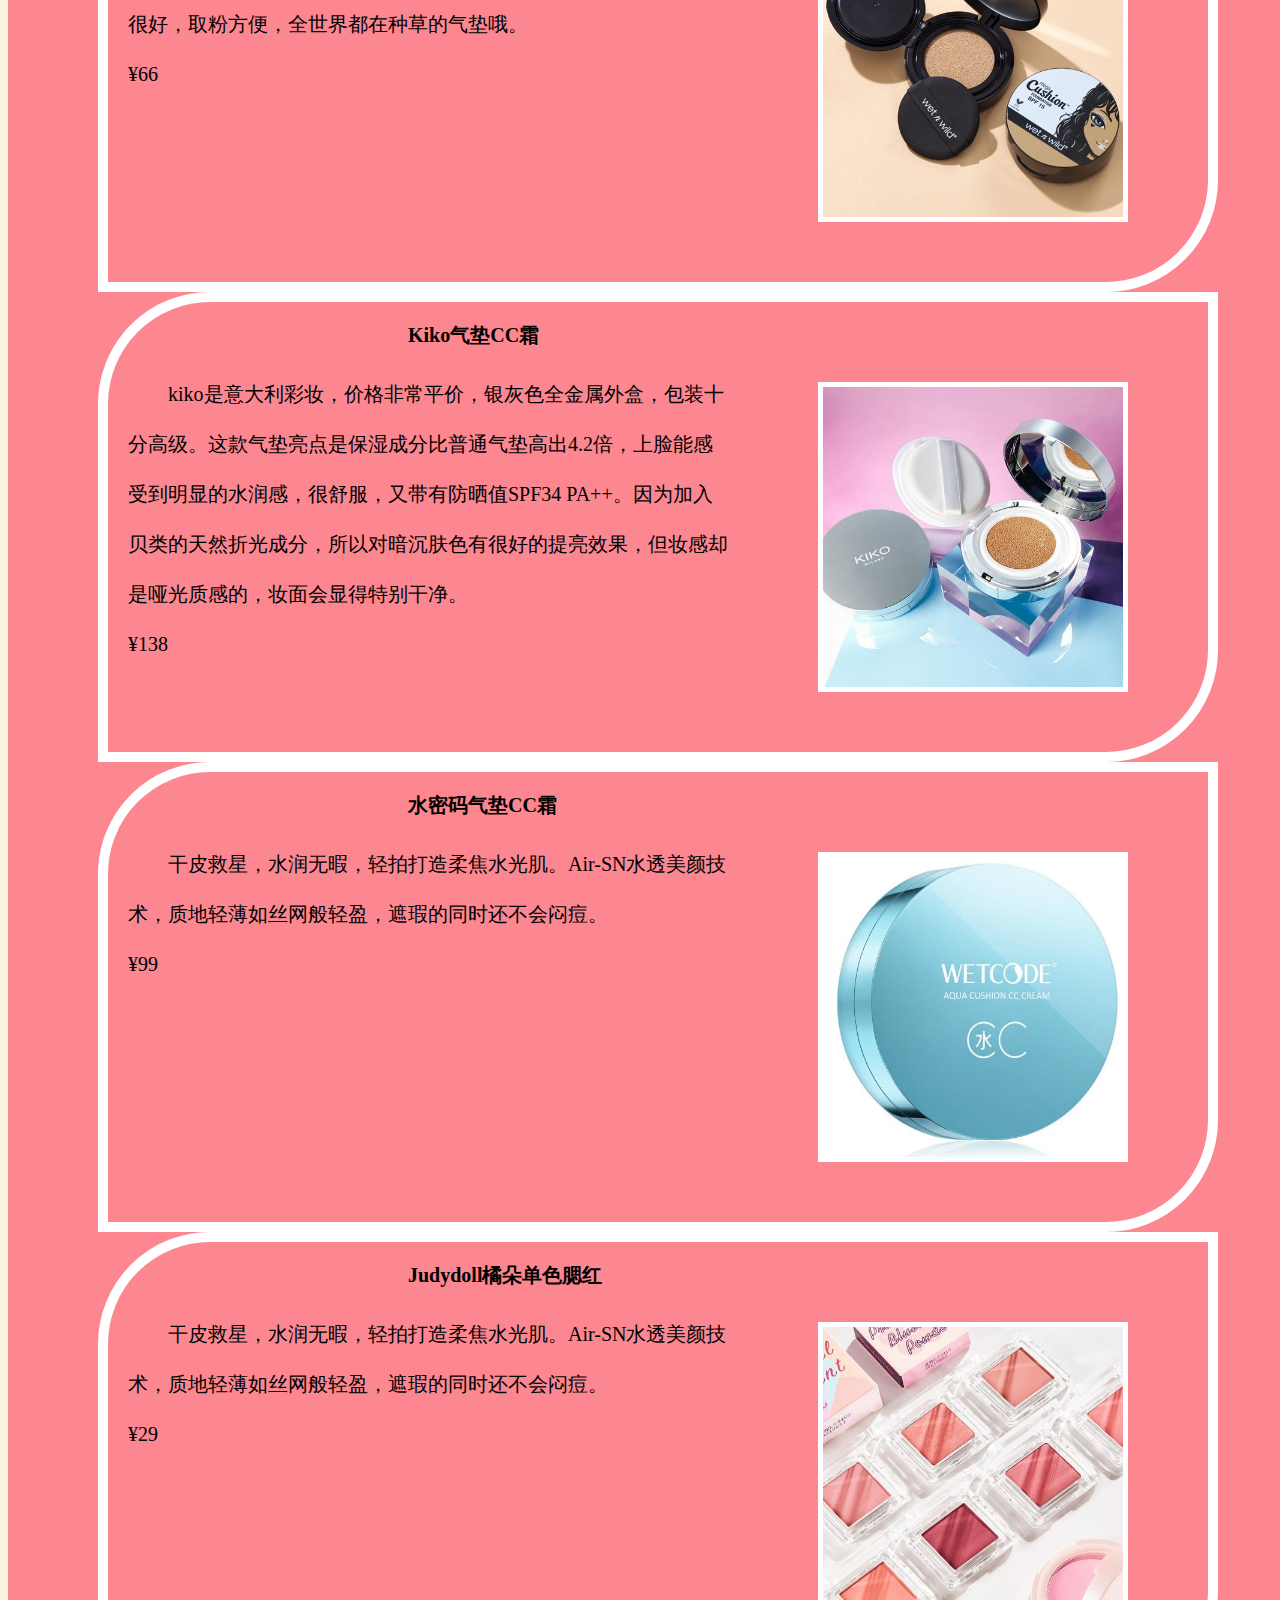
<file: other-html-files/cosmetics-page.html>
<!doctype html>
<html lang="zh">
<head>
	<meta charset="utf-8">
	<link rel="stylesheet" href="../css/cosmetics-page-style.css">
	<link rel="stylesheet"  href="../css/nav-style.css">
	<title>美妆篇</title>
		
</head>

<body>
	<!--span 和a.img配合使用，这只是个空盒子，为了回到顶部链接定位-->
	<span id="gotop"> </span>
	<!--头部开始，含网站名称、搜索框、导航、-->
	<header>
		<h1><a href="../index.html">平价美妆安利网</a></h1>
			<!--搜索框-->
			<div class="search-box">
				<input class="search-txt" type="search" name="search" placeholder="输入你要查找的内容"/>
					<img src="../img/index.img/search.png" class="icon" alt="搜索框底框"/>
			</div>
			<!--导航栏-->
			<nav class="navbar">
			<ul>
				<li><a href="../index.html">首页</a></li>
				<li><a href="#eyebrow">眉部</a>
					<ul>
						<li><a href="#eyebrow-pencil">眉笔</a></li>
						<li><a href="#eyebrow-powder">眉粉</a></li>
						<li><a href="#eyebrow-cream">染眉膏</a></li>
					</ul>
				</li><!--眉部下拉菜单结束-->
				<li><a href="#eye">眼部</a>
						<ul>
							<li><a href="#eye-shadow">眼影</a></li>
							<li><a href="#eye-black">睫毛膏</a></li>
							<li><a href="#eyeliner">眼线笔</a></li>
						</ul>
				</li><!--眼部下拉菜单结束-->
				<li><a href="#lip">唇部</a>
					<ul>
						<li><a href="#lipstick">口红</a></li>
						<li><a href="#lip-gloss">唇釉</a></li>
					</ul>
				</li><!--唇部下拉菜单结束-->
				<li><a href="#face">面部</a>
					<ul>
						<li><a href="#liquid-foundation">粉底液</a></li>
						<li><a href="#air-cushion">气垫</a></li>
						<li><a href="#blusher">腮红</a></li>
						<li><a href="#shading-powder">修容</a></li>
					</ul>
				</li><!--唇部下拉菜单结束-->
			</ul>
		</nav>
	</header>
		<h2>彩妆产品大合集</h2>
		<!--中间布局版块-->
		<div class="page">
			<!--第一种颜色色块：此处为粉色，颜色是可改的，所以以第一命名-->
			<div class="one">
				<h3 id="eyebrow">眉部</h3>
				<div class="block">
					<p class="title" id="eyebrow-pencil">花西子极细三角眉笔</p>
					<p class="text">质地软糯，顺滑不结块，持久防水防汗，初学者不容易脱色晕染。超细三角眉笔，轻松勾勒眉形；眉料成分天然，以花养眉，画出雾状自然眉。<br>¥59</p>
					<img src="../img/cosmetics.img/HXZ-Eyebrow-pencil.jpg" class="picture" alt="花西子极细三角眉笔" width="300" height="300">
				</div>
				<!--第2个产品开始-->
				<div class="block">
					<p class="title">小奥汀眉笔</p>
					<p class="text">59.9送替换装，可谓非常划算；鸭嘴型扁平眉头，结合圆头和砍刀眉笔的优势，方便勾勒的同时，又能快速填充；眉笔持妆效果好，同时眉刷软硬适中，不会刮皮；自然旋转型，不用削眉头，可谓非常方便。<br>¥59.9</p>
					
					<img src="../img/cosmetics.img/XAT-MB.jpg" class="picture" alt="lope天才水" width="300" height="300">
				</div>
				<!--第3个产品开始-->
				<div class="block">
					<p class="title">资生堂六角眉笔</p>
					<p class="text">身材短小，方便随身携带；色泽自然，勾勒自然眉形；含自然树脂成分，具有不易溶于水的特性，持久防水；成分温和，卸妆容易。<br>¥25</p>
					<img src="../img/cosmetics.img/ZST-MB5.jpg" class="picture" alt="自然之名酵母水" width="300" height="300">
				</div>
				<!--第4个产品开始-->
				<div class="block">
					<p class="title">伊蒂之屋眉笔</p>
					<p class="text">三角砍刀眉笔价格实惠，上色顺畅；旋转出芯，不用削笔，非常适合学生党、上班族；六大色号，搭配不同发色；植物精粹，养眉护眉，持久防水，不易脱妆。<br>¥29</p>
					<img src="../img/cosmetics.img/YDZW-MB.jpg" class="picture" alt="伊蒂之屋" width="300" height="300">
				</div>
				
				<!--眉粉！！第5个产品开始-->
				<div class="block">
					<p class="title" id="eyebrow-powder">悦诗风吟双色眉粉</p>
					<p class="text">包装小巧，携带方便，双色眉粉完全适用于日常妆容；粉质细腻，容易上色，上色均匀自然，还比较持久，不易晕染。<br>¥42</p>
					<img src="../img/cosmetics.img/innisfree-mf2.jpg" class="picture" alt="自然之名酵母水" width="300" height="300">
				</div>
				<!--第6个产品开始-->
				<div class="block">
					<p class="title">Canmake三色眉粉</p>
					<p class="text">三色眼影盘，多个色号可选，颜色丰富多样，快来pick属于自己的独特色号盘；温柔色调，轻松打造日系妆容；粉质细腻，轻轻蘸取就可以上色，从深到浅，过度晕染，打造自然雾状眉；同时一盘多用，除了作为眉粉使用，还可以作为修容、鼻影使用。<br>¥72</p>
					<img src="../img/cosmetics.img/canmake-mf.jpg" class="picture"  alt="Canmake三色眉粉" width="300" height="300">
				</div>
				
				<!--染眉膏！！第7个产品开始-->
				<div class="block">
					<p class="title" id="eyebrow-cream">unny 染眉膏</p>
					<p class="text">斜角45°刷头，捕捉细幼眉毛；轻松上色，立体3D丰眉；unny染眉膏防水防汗，长效持妆；添加巴西棕榈蜡，均匀柔滑，还不易结块，塑造立体柔雾眉妆；轻松应对眉毛稀松、眉色发色不协调、出油出汗眉妆脱落的三大烦恼。<br>¥50</p>
					<img src="../img/cosmetics.img/UNNY-RMG.jpg" class="picture"  alt="eyebrow-cream" width="300" height="300">
				</div>
					<!--第8个产品开始-->
				<div class="block">
					<p class="title">OAC气垫眉膏</p>
					<p class="text">为新手量身定制的气垫眉膏，独特网格设计能很好地控制用量；小包装，大容量，1瓶眉膏≈27.5支传统眉笔≈3盒眉粉，真正做省钱好用；柔滑慕斯的质地，膏体上妆速干，防水防汗性能也非常好，最重要的是4个色号，轻松塑造韩妆眉型。<br>¥50</p>
					<img src="../img/cosmetics.img/OAC.jpg" class="picture" alt="OAC气垫眉膏" width="300" height="300">
				</div>
			</div><!--1版块眉部结束-->				
			
			
			<!--第二种颜色色块：此处为橘色-->
			<div class="two">
				<h3 id="eye">眼部</h3>
				<!--眼影！！第9个产品开始-->
				<div class="block">
					<p class="title" id="eye-shadow">3CE 【九宫格】眼影盘 </p>
					<p class="text">美妆界锁眼妆的无限可能；哑光、偏光、珠光多种质地，粉质细腻。搭配好的的九个颜色，五大色系，既能日常又能玩妆。火爆断货盘，被众多美妆博主安利的3CE九色眼影盘，一定会被用铁皮。<br>¥199</p>
					<img src="../img/cosmetics.img/3CE.jpg" class="picture" alt="3CE" width="300" height="300">
				</div>
					<!--第10个产品开始-->
				<div class="block">
					<p class="title">colourpop sweet talk（珊瑚盘） </p>
					<p class="text">非常流行的珊瑚盘，每一个亮片色都很实用，整体配色非常少女，珠光和哑光搭配协调，一盘十二色轻松切换各种妆容；该眼影盘粉质细腻，显色度高，延展性好，Colourpop家眼影盘系列众多，可选性高。<br>¥108</p>
					<img src="../img/cosmetics.img/colourpop-Eyeshadow-Compact.jpg" class="picture" alt="colourpop（珊瑚盘）" width="300" height="300">
				</div>
				<!--第11个产品开始-->
				<div class="block">
					<p class="title">VNK 四色眼影盘</p>
					<p class="text">VNK四色眼影盘，四色搭配协调，简单易上手，随心组合，浓淡皆适合。这盘眼影很适合新手，每一个颜色都可以单独画一个眼妆。由深到浅的四色渐变，粉质细腻，很好晕染。同时包装小巧，出门携带方便轻便。<br>¥59</p>
					<img src="../img/cosmetics.img/VNK-Eyeshadow-Compact.jpg" class="picture" alt="VNK 四色眼影盘" width="300" height="300">
				</div>
					
				<!--第12个产品开始-->
				<div class="block">
					<p class="title">HEDONE 飞天小女警联名 电话眼影盘</p>
					<p class="text">童话里的复古电话机，成年后的电眼制造机，小巧精美的包装，捕捉你的少女心。HEDONE联名飞天小女警童年IP，做到了产品文化的注入。四色搭配，简单实用，细腻微光，还可以防水防汗。<br>¥79</p>
					<img src="../img/cosmetics.img/HEDONE.png" class="picture" alt="HEDONE" width="300" height="300">
				</div>
				<!--第13个产品开始-->
				<div class="block">
					<p class="title">完美日记动物盘</p>
					<p class="text">完美日记十二色探险动物系列出新色了，这盘小狗盘，精美可爱的包装一下子就击中少女的心，里面的配色更是被惊艳到了；哑光、偏光、珠光、闪片一盘中都有涵盖，青春活泼的配色值得入手；土豆泥质地的珠光，细腻好展开还可以做高光，非常有清透感。<br>¥129.9</p>
					<img src="../img/cosmetics.img/WMRJ-Eyeshadow-Compact.jpg" class="picture" alt="完美日记动物盘" width="300" height="300">
				</div>
				
				<!--睫毛膏！！第14个产品开始-->
				<div class="block">
					<p class="title" id="eye-black">kissme 睫毛膏</p>
					<p class="text">有纤细和浓密两款睫毛膏，可以根据需求进行选择，纤细款，输出来睫毛纤细浓密，告别苍蝇腿，同时快速定型，持久卷翘，不晕染，防水、防汗、防油，长效持妆。<br>¥89</p>
					<img src="../img/cosmetics.img/kissme-jmg.jpg" class="picture" alt="kissme睫毛膏" width="300" height="300">
				</div>
				<!--第15个产品开始-->
				<div class="block">
					<p class="title">艾杜纱睫毛打底 </p>
					<p class="text">日本进口艾杜纱睫毛打底膏，既可以作为打底液配合睫毛膏使用，同时单独使用又可以打造自然裸妆感。小梳子的设计，刷出来根根分明，怎么也不会苍蝇腿；防水防汗一整天都不晕妆，添加玻尿酸钠、精胺酸，卷翘纤长的同时还能保养睫毛。<br>¥79</p>
					<img src="../img/cosmetics.img/Ettusais-jmg.jpg" class="picture" alt="艾杜纱" width="300" height="300">
				</div>
				<!--第16个产品开始-->
				<div class="block">
					<p class="title">unny 睫毛膏 </p>
					<p class="text">纤细睫毛刷，根根分明，对稀疏短小的睫毛非常友好，适当放水，不易晕染，涂抹形成双层膜持久不晕妆。刷出来的睫毛纤细浓密，同时卸妆清新也非常容易。<br>¥49</p>
					<img src="../img/cosmetics.img/UNNY睫毛膏.jpg" class="picture" alt="unny" width="300" height="300">
				</div>
				<!--第17个产品开始-->
				<div class="block">
					<p class="title">尔木萄睫毛膏 </p>
					<p class="text">凭借一颗美妆蛋火遍全网的尔木萄，睫毛膏也是非常不错的。2.28mm梳头轻盈带料不堆积，告别苍蝇腿。双面刷头360°覆盖睫毛，丝滑柔滑配方，多次叠涂，不结块。。<br>¥45</p>
					<img src="../img/cosmetics.img/Emt.jpg" alt="尔木萄" class="picture" width="300" height="300">
				</div>
				
				<!--眼线笔!!第18个产品开始-->
				<div class="block">
					<p class="title" id="eyeliner">小奥汀眼线笔 </p>
					<p class="text">一笔顺滑出色，速干成膜，持久吸油，持久不晕，持久力强。优选材质，自动收尖笔头，多次点触，也不分叉，新手也能顺滑上妆，零失误。小奥汀眼线笔还入选《ELLE》2019年度美妆之星特别推荐榜，网红届的热推款。<br>¥69.9</p>
					<img src="../img/cosmetics.img/XAT.jpg" class="picture" alt="小奥汀" width="300" height="300">
				</div>
				<!--第19个产品开始-->
				<div class="block">
					<p class="title">稚优泉眼线胶笔 </p>
					<p class="text">2mm的纤细笔芯，极细勾勒，轻松上妆，眼线胶笔对于不会画眼线的新手是小白非常友好的。作为国货的稚优泉在眼线笔这块也是相当不错的，顺滑出色，防水性能也比较好，各种彩色眼线笔和不同妆容更搭哦。<br>¥64</p>
					<img src="../img/cosmetics.img/zyq-yxb.jpg" class="picture" alt="稚优泉" width="300" height="300">
				</div>
				<!--第19个产品开始-->
				<div class="block">
					<p class="title">kissme眼线笔</p>
					<p class="text">kissme眼线笔的持久度简直能够完爆很多眼线笔，真的平价小天后！不用担心出门浪一天也要担心要不要补妆哦！质地顺滑好上手，新手小白也能轻松hold住，卸妆方面，要用专门的眼部卸妆液，不然有点难卸哦。<br>¥88</p>
					<img src="../img/cosmetics.img/kissme-yxb.jpg" class="picture" alt="kissme眼线笔" width="300" height="300">
				</div>
			</div><!--class=2,眼部版块结束-->
	
			
				<!--第三种颜色色块：此处为绿色，同色系加一个跳脱的颜色，粉色绿色对比更为鲜明-->
				<div class="three">
					<h3 id="lip">唇部</h3>
					<!--口红！！第20个产品开始-->
					<div class="block">
						<p class="title" id="lipstick">vnk星耀圆管 </p>
						<p class="text">质地升级，哑而不干，一抹顺滑。金闪.星耀系列，每个色号都很美。元气苹果02号，撞上吸睛闪片，实力衬肤不挑皮，热卖断货色，仙女怎么能少？<br>¥79</p>
						<img src="../img/cosmetics.img/VNK-HK3.jpg" class="picture" alt="vnk星耀圆管" width="300" height="300">
					</div>
					<!--第21个产品开始-->
					<div class="block">
						<p class="title">花西子雕花口红</p>
						<p class="text">东方彩妆，以花养妆，口红不含孕妇慎用成分，安全质地更放心。唇间锦绣，雕花口红，复刻东方微雕工艺，每一支口红都想拿来收藏。<br>¥129</p>
						<img src="../img/cosmetics.img/HXZ.jpg" class="picture" alt="花西子" width="300" height="300">
					</div>
						
					<!--第22个产品,唇釉开始-->
					<div class="block">
						<p class="title" id="lip-gloss">稚优泉唇釉 </p>
						<p class="text">浓郁雾唇，绒情之美，稚优泉的绒情迷雾哑光唇釉可谓是国货之光。花式演绎，复古风潮，丝绒哑光，哑而不干。枫橘棕，一个很正宗的红橘综调，网红烂番茄色，提亮黄皮救星。<br>¥69</p>
						<img src="../img/cosmetics.img/ZYQ-CY.jpg" class="picture" alt="稚优泉唇釉" width="300" height="300">
					</div>					
					<!--第23个产品开始-->
					<div class="block">
						<p class="title">欧莱雅小钢笔唇釉 </p>
						<p class="text">欧莱雅柔雾小钢笔，高级水雾质地，轻薄无感，持久显色，精巧桃心刷，上色均匀，勾勒精致唇形；湿问小钢笔，润而不腻，轻薄柔滑嫩出水，精巧绒毛刷，勾勒精致少女唇。<br>¥145</p>
						<img src="../img/cosmetics.img/Peleya.jpg" class="picture" alt="欧莱雅" width="300" height="300">
					</div>	
					<!--第24个产品开始-->
					<div class="block">
						<p class="title">安美丝绒雾面哑光唇釉 </p>
						<p class="text">安美少女之吻丝绒唇釉，养唇精华，持久锁色，丝绒亚雾，饱和色彩，深滋润，上唇不干不紧绷；巨显色，色彩浓郁更自然，长久持妆不掉色，人气美妆博主@穆雅斓亲测力荐款。<br>¥70</p>
						<img src="../img/cosmetics.img/AM.jpg" class="picture" alt="安美" width="300" height="300">
					</div>
				</div><!--3版块唇部版块结束-->
				
			
				<div class="four">
					<h3 id="face">面部</h3>
					<!--粉底液！！第25个产品开始-->
					<div class="block">
						<p class="title" id="liquid-foundation">红地球养粉底液</p>
						<p class="text">日本进口红地球养粉底液，草本养肤，水润奶油机，日本工艺技术，符合亚洲人肤质。草本精华，痘肌敏感肌皆适用。遮瑕力好，隐匿毛孔，长效持妆，油皮救星。<br>¥118</p>
						<img src="../img/cosmetics.img/HDQ.jpg" class="picture" alt="红地球" width="300" height="300">
					</div>

					<!--第26个产品开始-->
					<div class="block">
						<p class="title">physiciansformula pf粉底液</p>
						<p class="text"> physiciansformula健康彩妆品牌，多种精萃，滋润养肤。吴茱萸提取物，舒缓调理，提亮肤色，令肌肤换发光彩。妆养合一，打造天生雾面奶油肌，轻薄贴服，拒绝厚重假面，适合混油皮。<br>¥159</p>
						<img src="../img/cosmetics.img/PF.jpg" alt="PF" class="picture" width="300" height="300">
					</div>
					<!--第27个产品开始-->
					<div class="block">
						<p class="title">BOURJOIS妙巴黎粉底液</p>
						<p class="text"> 果然矿物美肌粉底液，荣获2018芭莎美妆年度大奖——人气粉底液。质地水润轻薄，打造天生好肌肤。上妆后形成保护膜，长久持妆，不易脱妆，适合偏干性皮肤。<br>¥159</p>
						<img src="../img/cosmetics.img/BOURJOIS-fd.jpg" alt="妙巴黎" class="picture" width="300" height="300">
					</div>
					<!--第28个产品开始-->
					<div class="block">
						<p class="title">wlab超模精华粉底液</p>
						<p class="text"> W.lab超模粉底液，遮瑕+BB+粉底液三合一，打造持久无暇轻透裸妆。还有SPF50+++防晒指数，基本不需要再涂防晒霜，简直就是为懒癌患者量身定做。<br>¥99</p>
						<img src="../img/cosmetics.img/wlab.jpg" class="picture"  alt="wlab" width="300" height="300">
					</div>
					
					<!--第29个产品,气垫开始-->
					<div class="block">
						<p class="title" id="air-cushion">wet n wild 湿又野气垫</p>
						<p class="text"> 轻润服帖，水润零粉感，自带磨皮效果，粉质细腻不粘腻，打造奶油光泽肌。带状一天不暗沉，融合成第二层，健康美肌。粉扑质感很好，取粉方便，全世界都在种草的气垫哦。<br>¥66</p>
						<img src="../img/cosmetics.img/SYY-QD.jpg" class="picture" alt="湿又野" width="300" height="300">
					</div>
					<!--第30个产品开始-->
					<div class="block">
						<p class="title">Kiko气垫CC霜</p>
						<p class="text"> kiko是意大利彩妆，价格非常平价，银灰色全金属外盒，包装十分高级。这款气垫亮点是保湿成分比普通气垫高出4.2倍，上脸能感受到明显的水润感，很舒服，又带有防晒值SPF34 PA++。因为加入贝类的天然折光成分，所以对暗沉肤色有很好的提亮效果，但妆感却是哑光质感的，妆面会显得特别干净。<br>¥138</p>
						<img src="../img/cosmetics.img/KIKO-QD.jpg" class="picture" alt="气垫CC霜" width="300" height="300">
					</div>
					<!--第31个产品开始-->
					<div class="block">
						<p class="title">水密码气垫CC霜</p>
						<p class="text"> 干皮救星，水润无暇，轻拍打造柔焦水光肌。Air-SN水透美颜技术，质地轻薄如丝网般轻盈，遮瑕的同时还不会闷痘。<br>¥99</p>
						<img class="picture" src="../img/cosmetics.img/smm-qd.jpg" alt="水密码气垫" width="300" height="300">
					</div>
						<!--第32个产品,腮红开始-->
					<div class="block">
						<p class="title" id="blusher">Judydoll橘朵单色腮红</p>
						<p class="text"> 干皮救星，水润无暇，轻拍打造柔焦水光肌。Air-SN水透美颜技术，质地轻薄如丝网般轻盈，遮瑕的同时还不会闷痘。<br>¥29</p>
						<img src="../img/cosmetics.img/Judydoll.jpg" class="picture" alt="橘朵单色腮红" width="300" height="300">
					</div>
						<!--第33个产品开始-->
					<div class="block">
						<p class="title">essence 拼色腮红</p>
						<p class="text"> 质地细腻，上脸贴服，触感柔滑，延展性好，鲜活色彩，自然提亮妆效，固色配方，持久显色，让底妆更加自然、亮泽、持久。<br>¥29</p>
						<img src="../img/cosmetics.img/essence-SH.jpg" class="picture"  alt="拼色腮红" width="300" height="300">
					</div>
					<!--第34个产品开始-->
					<div class="block">
						<p class="title">canmake 花瓣五色腮红</p>
						<p class="text"> 五色花瓣设计，刷出元气美颊。立体雕刻，附赠柔软刷头，甜美梦幻的包装，直击仙女们的少女心。五色混搭，轻扫日系妆容。<br>¥92</p>
						<img src="../img/cosmetics.img/canmake-sh2.jpg" class="picture"  alt="canmake" width="300" height="300">
					</div>
					
					<!--修容.高光！！第35个产品,开始-->
					<div class="block">
						<p class="title" id="shading-powder">susisu幸运币四色修容 </p>
						<p class="text"> 幸运币四色修颜粉饼，创新肌底修容概念，贴合各种亚洲肤色。两种色调，四色分割，调节深浅，适配肌底。轻奢精致的包装，仙女也想拥有的幸运盘。<br>¥99</p>
						<img src="../img/cosmetics.img/susisu.jpg" class="picture"  alt="susisu" width="300" height="300">
					</div>
					<!--第36个产品开始-->
					<div class="block">
						<p class="title">essence修容盘  </p>
						<p class="text"> 微醺香槟光灿修容盘，饱满粉质，随心焕亮，细腻高光，修饰肤色。丝滑粉质均匀贴服，清爽不油腻，与光线自然融合，打造高级柔焦妆感。<br>¥59</p>
						<img src="../img/cosmetics.img/essence-xy.jpg" class="picture"  alt="essence" width="300" height="300">
					</div>
					<!--第37个产品开始-->
					<div class="block">
						<p class="title">colorpop lunch money 高光 </p>
						<p class="text">浅金调香槟色，金色偏光细碎闪，日常低调不挑皮。土豆泥质地，软糯细腻，增添立体轮廓。高调又自然的光泽感，涂抹后，像星辰银河般闪闪发光。<br>¥65</p>
						<img src="../img/cosmetics.img/colorpop-GG.jpg" class="picture"  alt="高光" width="300" height="300">
					</div>
					<!--第38个产品开始-->
					<div class="block">
						<p class="title">ZEESEA滋色丘比特钻石高光 </p>
						<p class="text"> 爱神丘比特联名包装，寻觅美的哲学，赋予每个滋色女孩自信而独立的美。高调钻闪，软糯土豆泥质地，把月光揉进肌肤里的细腻珠光感。<br>¥50</p>
						<img src="../img/cosmetics.img/Zeesea-highlight.jpg" class="picture" alt="滋色" width="300" height="300">
					</div>
				</div><!--class=4，面部版块结束-->
			</div><!--class=page结束-->
			
		<!--下面是页面级页脚-->
		<footer>
			<p class="pageBottom">
			  Copyright &copy;版权归平价美妆安利网<br>欢迎通过邮箱
			  <a href="malito:1340551381@qq.com">1340551381@qq.com</a>联系我们！
			</p>	
		</footer>
		<!--回到顶部图标链接-->
		<a href="#gotop">
			<img src="../img/index.img/up.png" class="up" alt="图标" width="50" height="80" >
		</a>
</body>
</html>
</file>
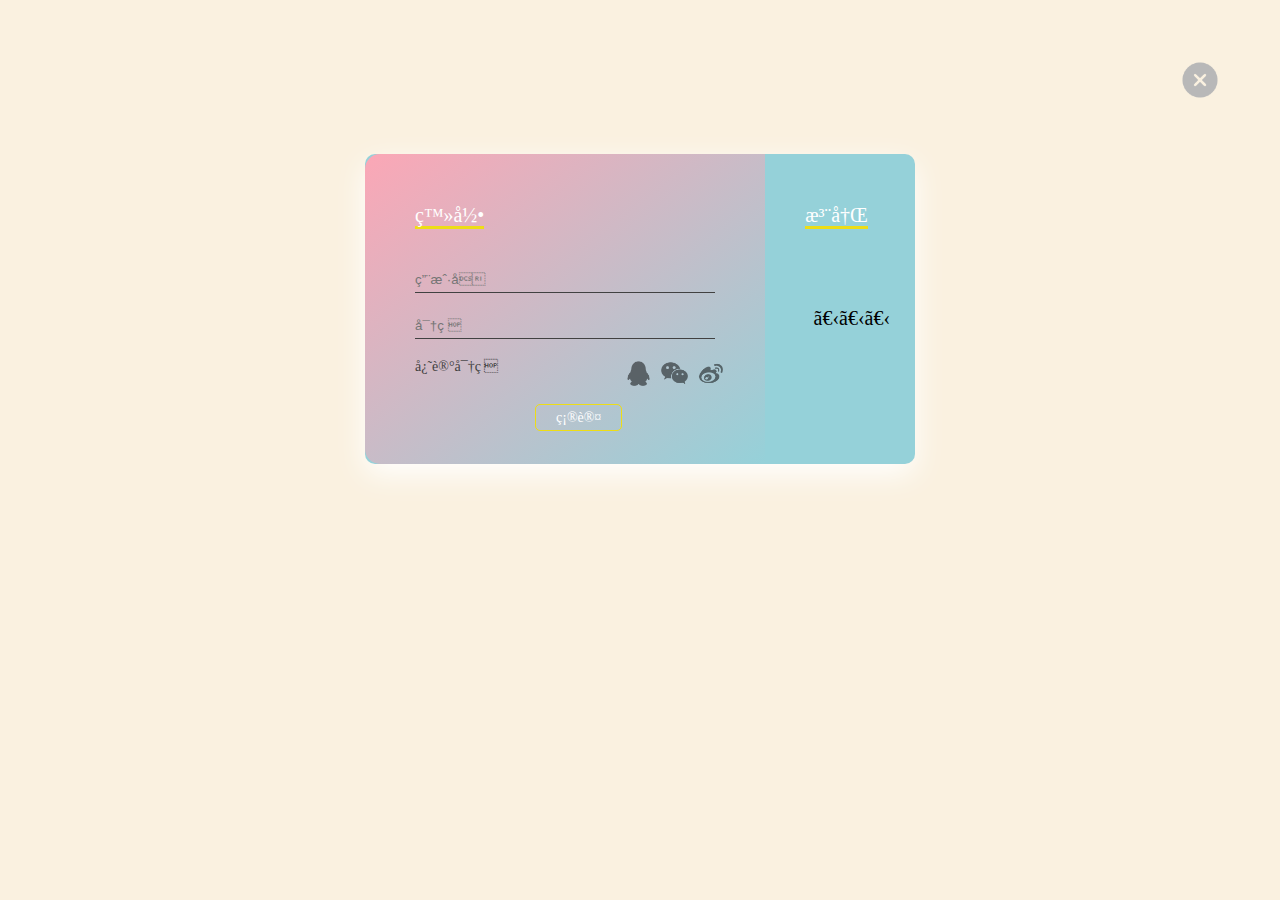
<file: other-html-files/login.html>
<!DOCTYPE html>
<html lang="zh">
	<head>
		<meta charset="uft-8">
		<!--兼容ie浏览器-->
		<meta http-equiv="X-UA-Compatible" content="ie=edge">
		<!--链接css样式-->
		<link rel="stylesheet" href="../css/login style.css">
		<title>登录</title>
	</head>
	<body>
		<div class="close">
			<a href="../index.html"><img src="../img/login.img/close.png" alt="关闭"/></a>
		</div>
		<!--这是左边框-->
	  <div class="login-container">
		<div class="left-container">
		  <div class="title"><span>登录</span></div>
			  <div class="input-container">
				<input type="text" name="username" placeholder="用户名">
				<input type="password" name="password" placeholder="密码">
			  </div>
		  <div class="message-container">
			<span>忘记密码</span></div>
		  <div class="icon-container">
			  <img src="../img/login.img/qq.png" alt="qq"/>
			  <img src="../img/login.img/wechat.png" alt="wechat"/>
			 <img src="../img/login.img/weibo.png" alt="weibo"/>
		  </div>
		  <div class="actoin-container">
			<span>确认</span>
		  </div>
		</div>
		  <!--这是右边框-->
		<div class="right-container">
		  <div class="regist-container">
			<span class="regist">注册</span>
		  </div>
		  <div class="enter">》》》</div>
		</div>
	  </div>
	</body>
</html>
</file>
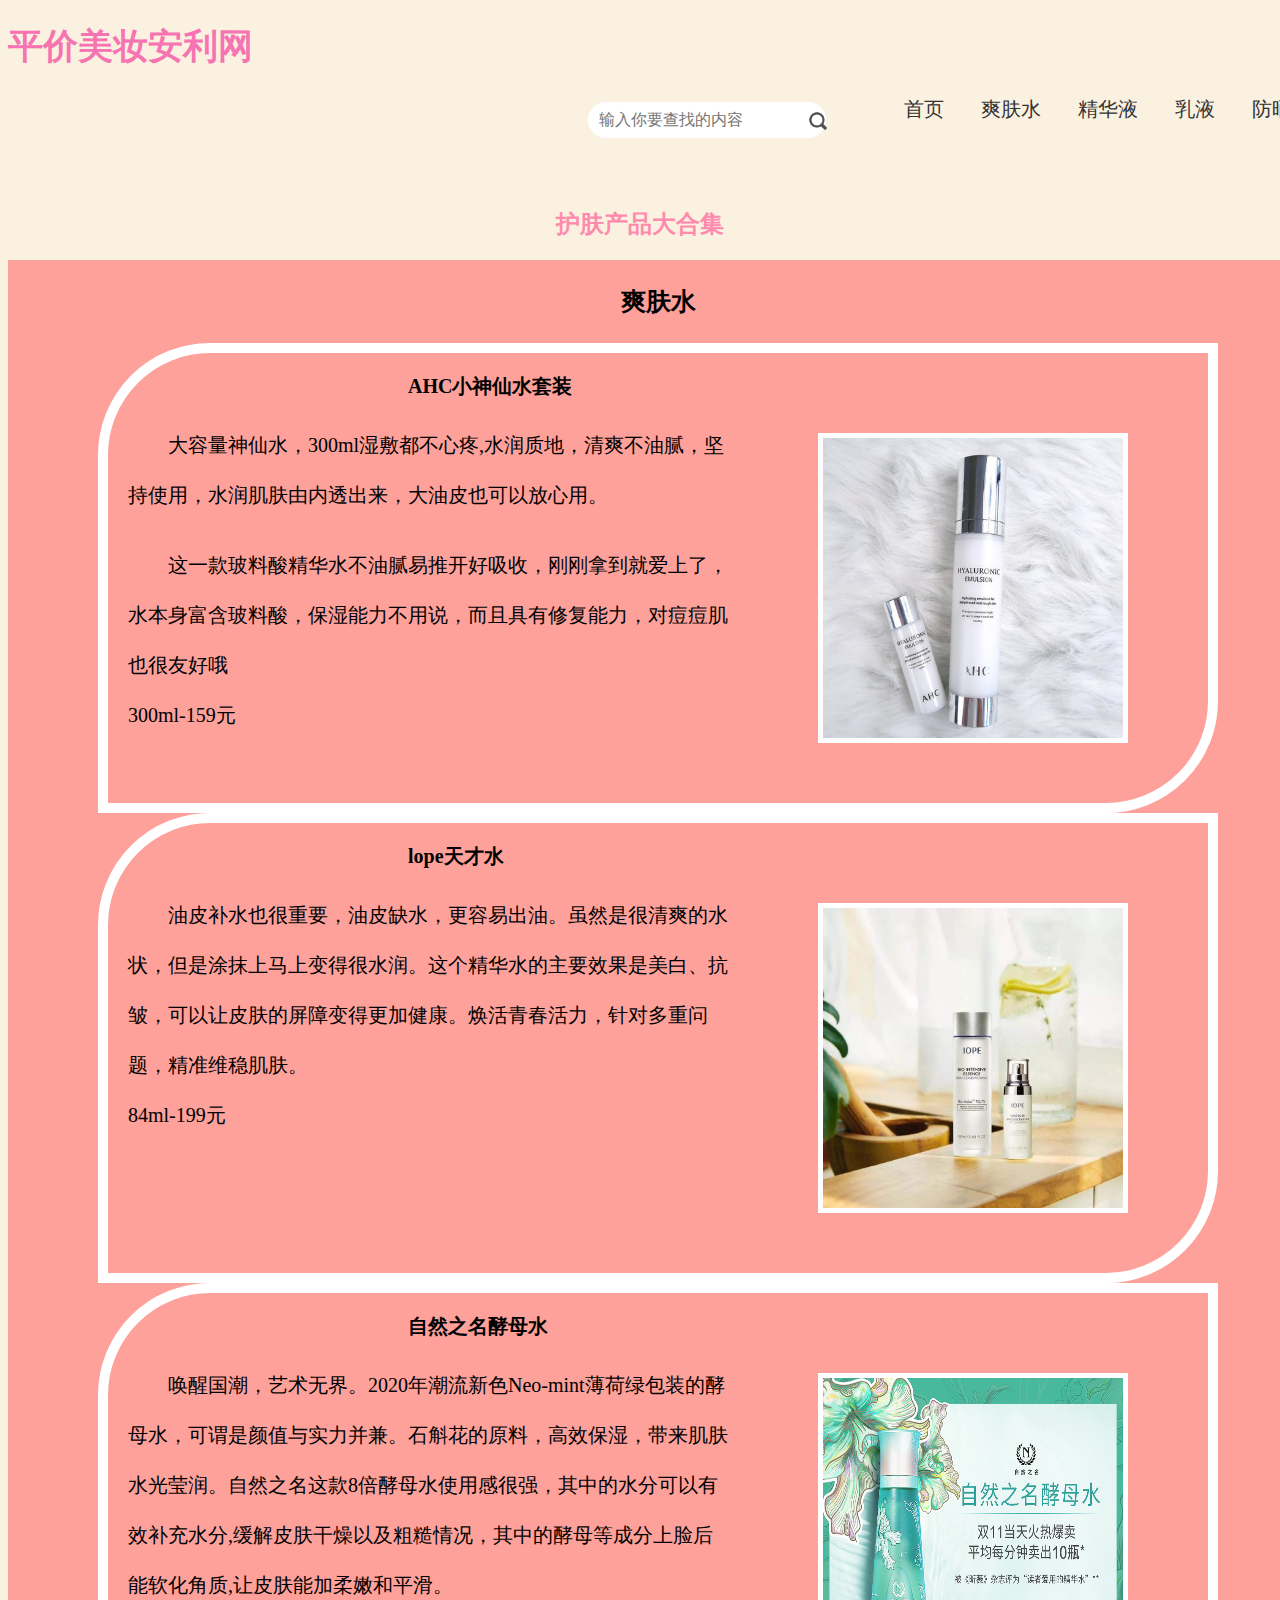
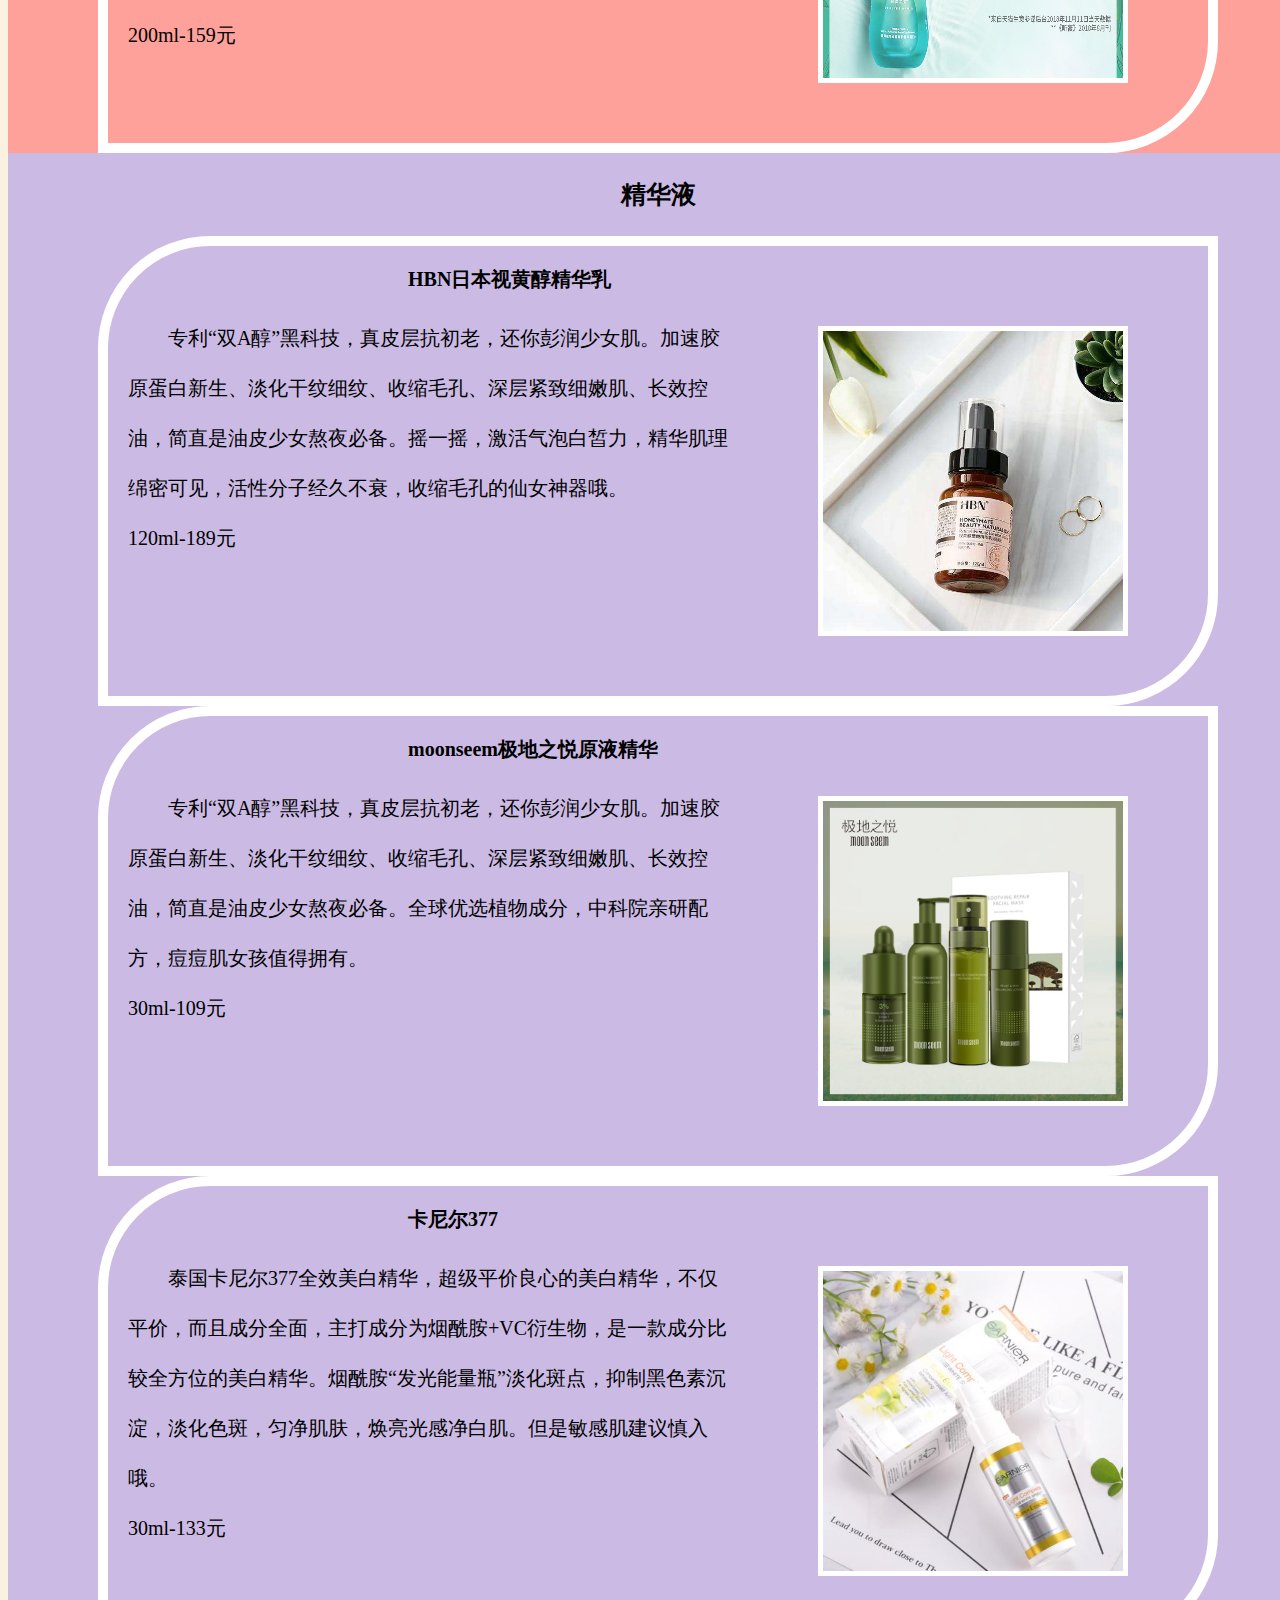
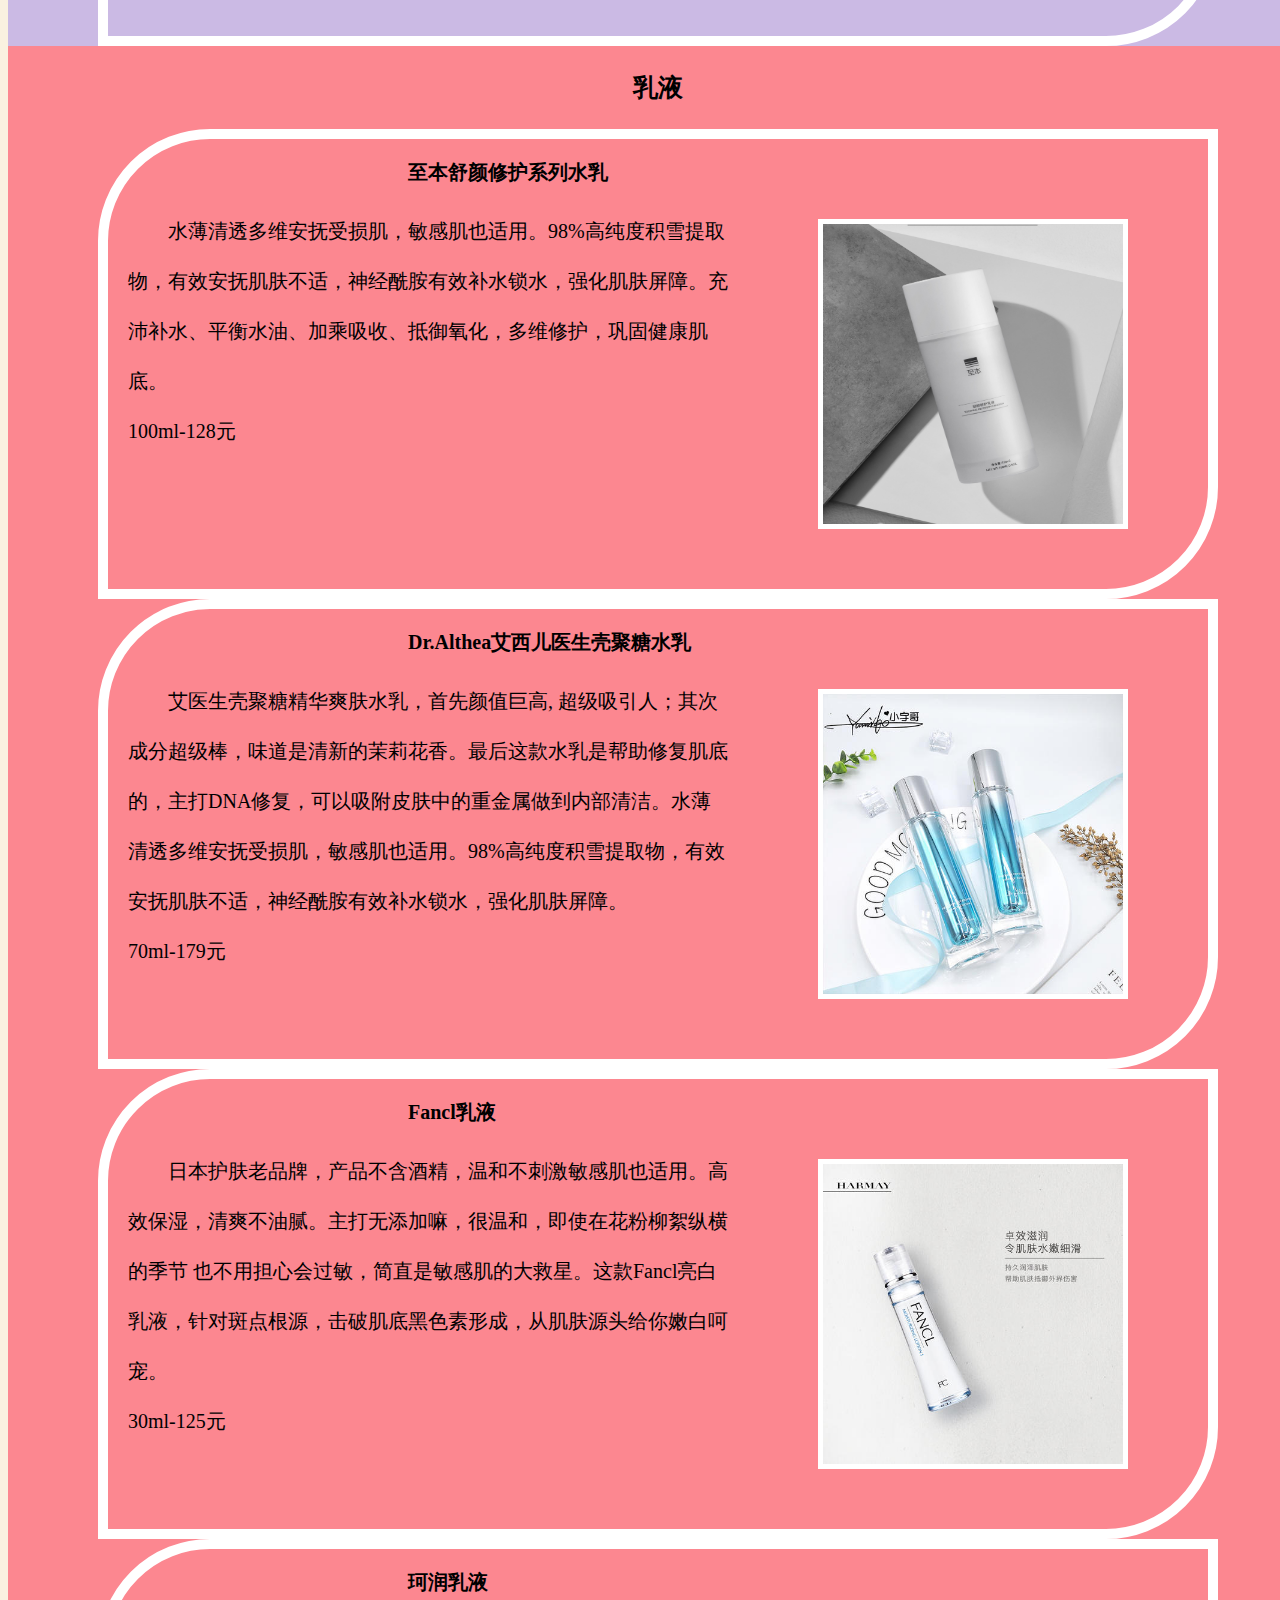
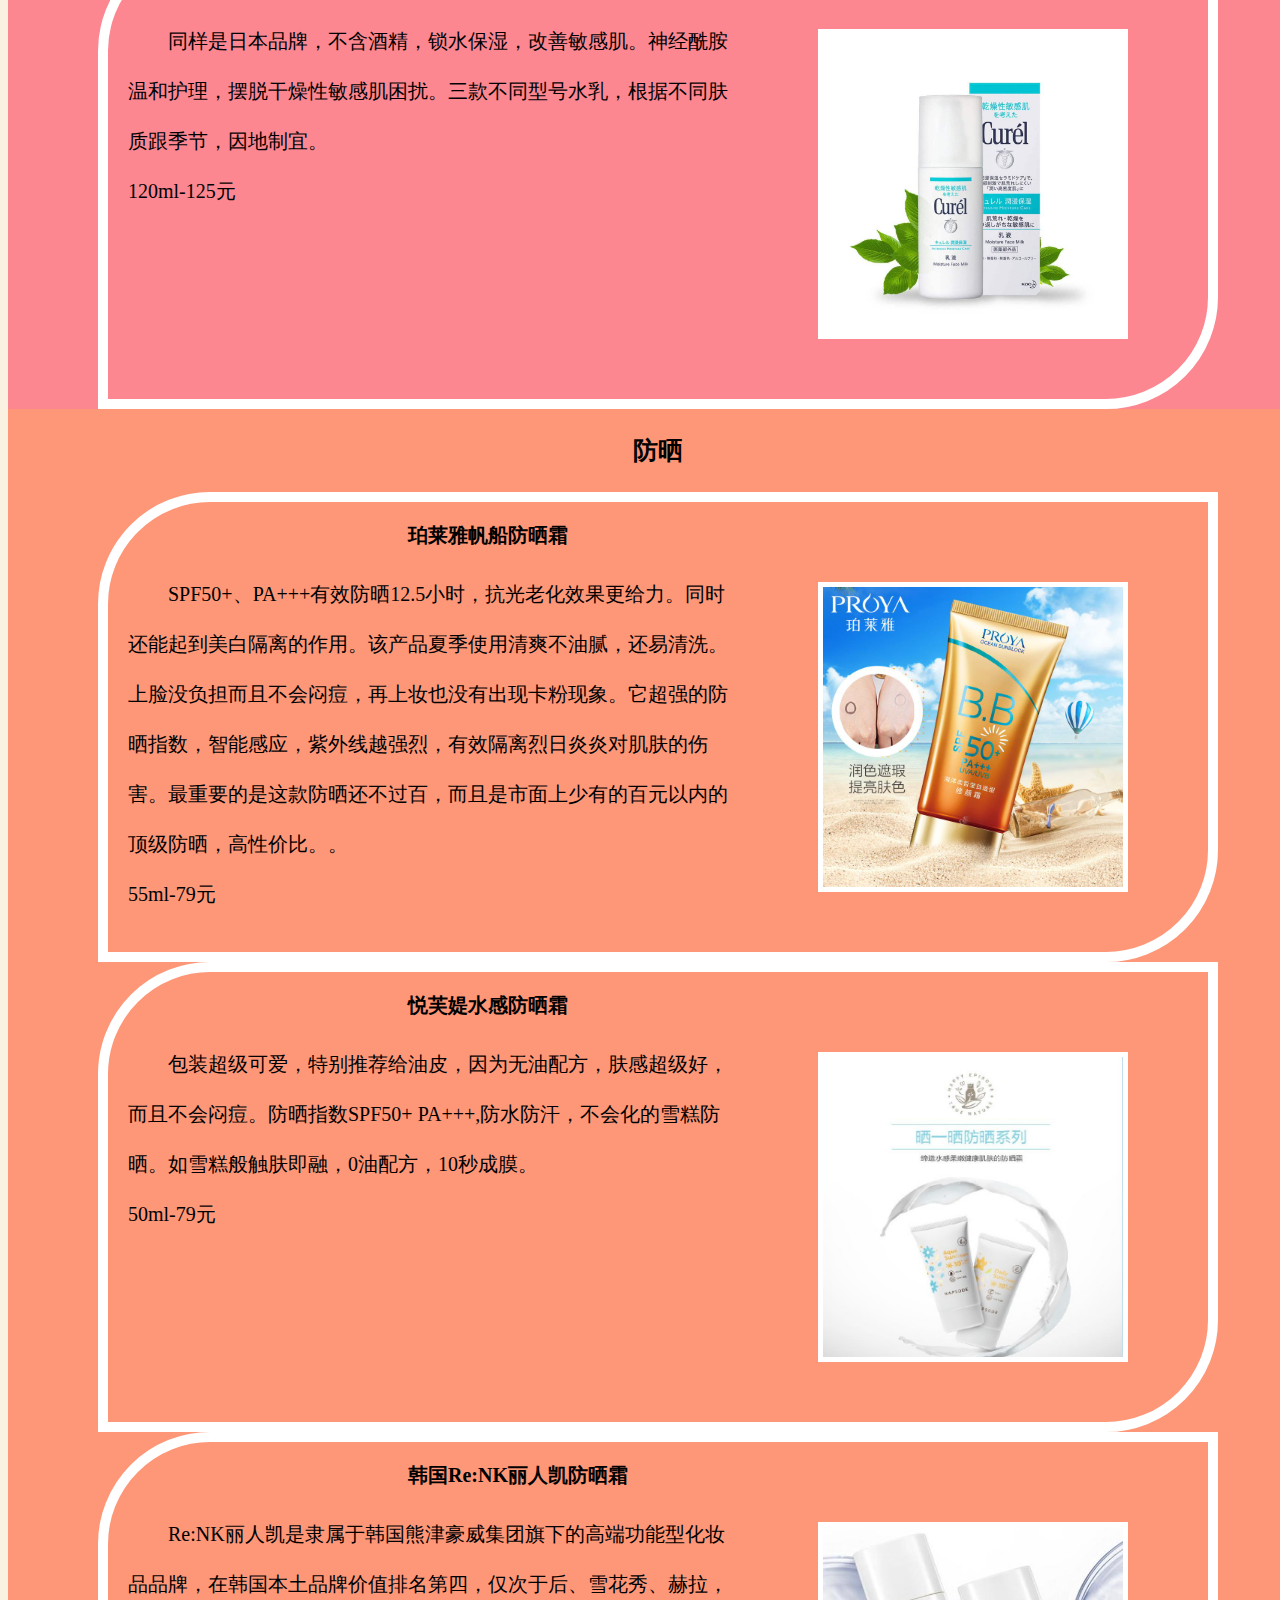
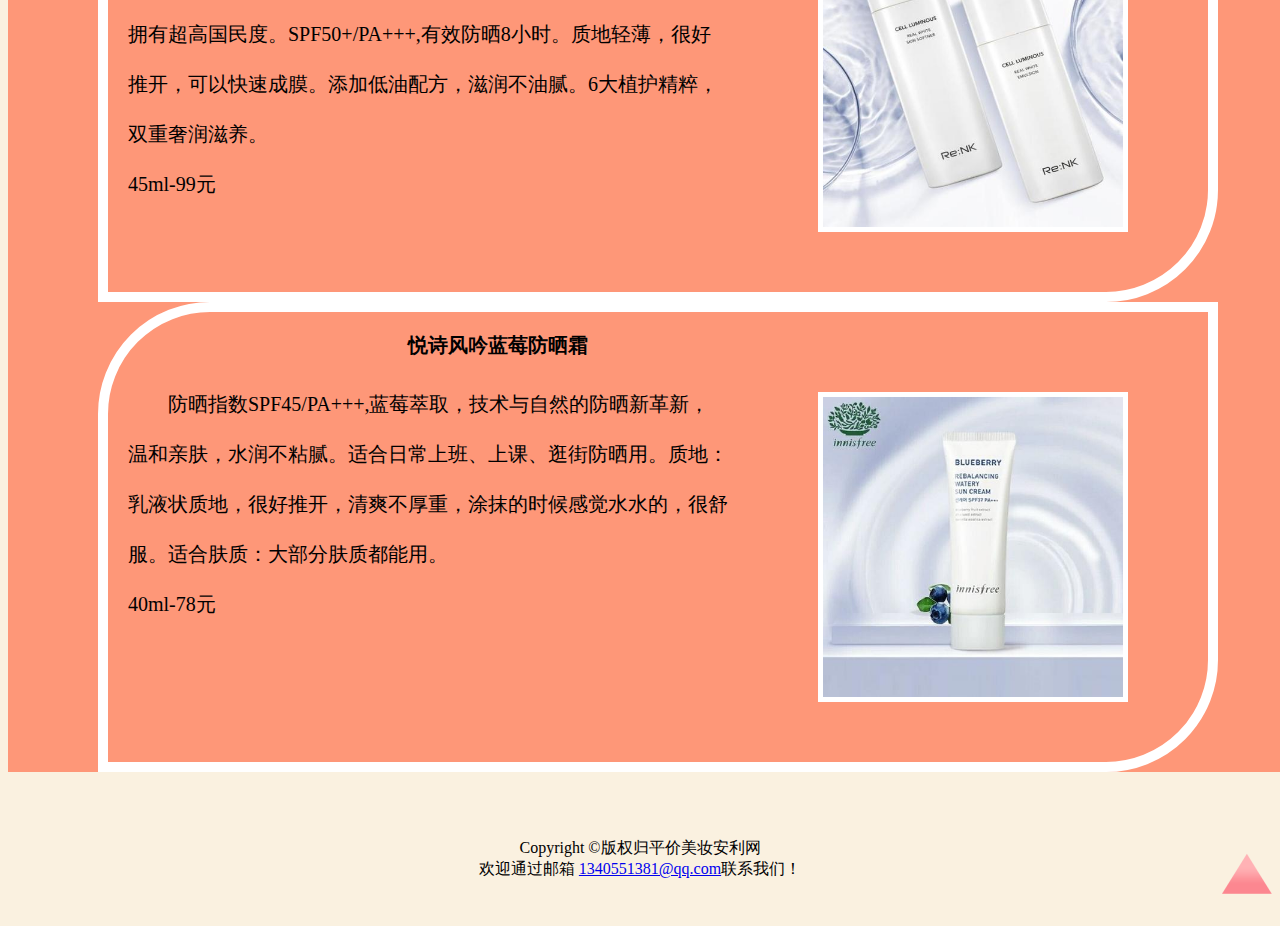
<file: other-html-files/skin-care-page.html>
<!doctype html>
<html lang="zh">
	<head>
		<meta charset="utf-8">
		<title>护肤篇</title>
			<link rel="stylesheet" href="../css/skin-care-page-style.css">
			<link rel="stylesheet" href="../css/nav-style.css">
		
	</head>

	<body>
		<!--span 和a.img配合使用，这只是个空盒子，为了回到顶部链接定位-->
		<span id="gotop"> </span>
		<!--头部开始，含网站名称、搜索框、导航、-->
		<header>
			<h1><a href="../index.html">平价美妆安利网</a></h1>
			<!--搜索框-->
			<div class="search-box">
				<input class="search-txt" type="search" name="search" placeholder="输入你要查找的内容"/>
					<img src="../img/index.img/search.png" class="icon" alt="搜索框底框"/>
			</div>
			<!--导航栏-->
			<nav class="navbar">
				<ul>
					<li><a href="../index.html">首页</a></li>
					<li><a href="#toner">爽肤水</a></li>
					<li><a href="#essence">精华液</a></li>
					<li><a href="#latex">乳液</a></li>
					<li><a href="#sun-block">防晒</a></li>

				</ul>
			</nav>
		</header>
		
		<h2>护肤产品大合集</h2>
		<div class="page">
			<div class="one">
				<h3 id="toner">爽肤水</h3>
				<div class="block">
					<p class="title">AHC小神仙水套装</p>
					<p class="text">大容量神仙水，300ml湿敷都不心疼,水润质地，清爽不油腻，坚持使用，水润肌肤由内透出来，大油皮也可以放心用。</p><p class="text">这一款玻料酸精华水不油腻易推开好吸收，刚刚拿到就爱上了，水本身富含玻料酸，保湿能力不用说，而且具有修复能力，对痘痘肌也很友好哦<br>300ml-159元</p>
					<img src="../img/skin-care.img/toner-AHC.jpg" class="picture" alt="AHC小神仙水套装" width="300" height="300">
				</div>
				<!--第2个产品开始-->
				<div class="block">
					<p class="title">lope天才水</p>
					<p class="text">油皮补水也很重要，油皮缺水，更容易出油。虽然是很清爽的水状，但是涂抹上马上变得很水润。这个精华水的主要效果是美白、抗皱，可以让皮肤的屏障变得更加健康。焕活青春活力，针对多重问题，精准维稳肌肤。<br>84ml-199元</p>
					<img src="../img/skin-care.img/toner-lope.jpg" class="picture" alt="lope天才水" width="300" height="300">
				</div>

				<!--第3个产品开始-->
				<div class="block">
					<p class="title">自然之名酵母水</p>
					<p class="text">唤醒国潮，艺术无界。2020年潮流新色Neo-mint薄荷绿包装的酵母水，可谓是颜值与实力并兼。石斛花的原料，高效保湿，带来肌肤水光莹润。自然之名这款8倍酵母水使用感很强，其中的水分可以有效补充水分,缓解皮肤干燥以及粗糙情况，其中的酵母等成分上脸后能软化角质,让皮肤能加柔嫩和平滑。<br>200ml-159元</p>
					<img src="../img/skin-care.img/toner-zrzm.jpg" class="picture"  alt="自然之名酵母水" width="300" height="300">
				</div>
			</div><!--1版块爽肤水结束-->				

			<div class="two">
				<h3 id="essence">精华液</h3>
				<!--第4个产品开始-->
				<div class="block">
					<p class="title">HBN日本视黄醇精华乳</p>
					<p class="text">专利“双A醇”黑科技，真皮层抗初老，还你彭润少女肌。加速胶原蛋白新生、淡化干纹细纹、收缩毛孔、深层紧致细嫩肌、长效控油，简直是油皮少女熬夜必备。摇一摇，激活气泡白皙力，精华肌理绵密可见，活性分子经久不衰，收缩毛孔的仙女神器哦。<br>120ml-189元</p>
					<img src="../img/skin-care.img/essence-HBN.jpg" class="picture" alt="HBN日本视黄醇精华乳" width="300" height="300">
				</div>

				<!--第5个产品开始-->
				<div class="block">
					<p class="title">moonseem极地之悦原液精华</p>
					<p class="text">专利“双A醇”黑科技，真皮层抗初老，还你彭润少女肌。加速胶原蛋白新生、淡化干纹细纹、收缩毛孔、深层紧致细嫩肌、长效控油，简直是油皮少女熬夜必备。全球优选植物成分，中科院亲研配方，痘痘肌女孩值得拥有。<br>30ml-109元</p>
					<img src="../img/skin-care.img/essence-jdzy.jpg" class="picture" alt="moonseem极地之悦原液精华" width="300" height="300">
				</div>

				<!--第6个产品开始-->
				<div class="block">
					<p class="title">卡尼尔377</p>
					<p class="text">泰国卡尼尔377全效美白精华，超级平价良心的美白精华，不仅平价，而且成分全面，主打成分为烟酰胺+VC衍生物，是一款成分比较全方位的美白精华。烟酰胺“发光能量瓶”淡化斑点，抑制黑色素沉淀，淡化色斑，匀净肌肤，焕亮光感净白肌。但是敏感肌建议慎入哦。<br>30ml-133元</p>
					<img src="../img/skin-care.img/essence-kne.jpg" class="picture" alt="卡尼尔377" width="300" height="300">
				</div>
			</div><!--class=2,精华液版块结束-->

			<!--3乳液版块开始-->
			<div class="three">
				<h3 id="latex">乳液</h3>
					<!--第7个产品开始-->
					<div class="block">
						<p class="title">至本舒颜修护系列水乳</p>
						<p class="text">水薄清透多维安抚受损肌，敏感肌也适用。98%高纯度积雪提取物，有效安抚肌肤不适，神经酰胺有效补水锁水，强化肌肤屏障。充沛补水、平衡水油、加乘吸收、抵御氧化，多维修护，巩固健康肌底。<br>100ml-128元</p>
						<img src="../img/skin-care.img/latex-zhiben.jpg" class="picture" alt="至本舒颜修护系列水乳" width="300" height="300">
					</div>
					<!--第8个产品开始-->
					<div class="block">
						<p class="title">Dr.Althea艾西儿医生壳聚糖水乳</p>
						<p class="text">艾医生壳聚糖精华爽肤水乳，首先颜值巨高, 超级吸引人；其次成分超级棒，味道是清新的茉莉花香。最后这款水乳是帮助修复肌底的，主打DNA修复，可以吸附皮肤中的重金属做到内部清洁。水薄清透多维安抚受损肌，敏感肌也适用。98%高纯度积雪提取物，有效安抚肌肤不适，神经酰胺有效补水锁水，强化肌肤屏障。<br>70ml-179元</p>
						<img src="../img/skin-care.img/latex-Dr.Althea.jpg" class="picture" alt="艾西儿医生壳聚糖水乳" width="300" height="300">
					</div>

					<!--第9个产品开始-->
					<div class="block">
						<p class="title">Fancl乳液</p>
						<p class="text">日本护肤老品牌，产品不含酒精，温和不刺激敏感肌也适用。高效保湿，清爽不油腻。主打无添加嘛，很温和，即使在花粉柳絮纵横的季节 也不用担心会过敏，简直是敏感肌的大救星。这款Fancl亮白乳液，针对斑点根源，击破肌底黑色素形成，从肌肤源头给你嫩白呵宠。<br>30ml-125元</p>
						<img src="../img/skin-care.img/latex-fancl.jpg" class="picture" alt="fancl" width="300" height="300">
					</div>	
					<!--第10个产品开始-->
					<div class="block">
						<p class="title">珂润乳液</p>
						<p class="text">同样是日本品牌，不含酒精，锁水保湿，改善敏感肌。神经酰胺温和护理，摆脱干燥性敏感肌困扰。三款不同型号水乳，根据不同肤质跟季节，因地制宜。<br>120ml-125元</p>
						<img src="../img/skin-care.img/latex-KR.jpg" class="picture" alt="fancl" width="300" height="300">
					</div>	
				</div><!--3版块水乳版块结束-->

				<!--4防晒版块开始-->
				<div class="four">
					<h3 id="sun-block">防晒</h3>
					<!--第11个产品开始-->
					<div class="block">
						<p class="title">珀莱雅帆船防晒霜</p>
						<p class="text">SPF50+、PA+++有效防晒12.5小时，抗光老化效果更给力。同时还能起到美白隔离的作用。该产品夏季使用清爽不油腻，还易清洗。上脸没负担而且不会闷痘，再上妆也没有出现卡粉现象。它超强的防晒指数，智能感应，紫外线越强烈，有效隔离烈日炎炎对肌肤的伤害。最重要的是这款防晒还不过百，而且是市面上少有的百元以内的顶级防晒，高性价比。。<br>55ml-79元</p>
						<img src="../img/skin-care.img/sun-block-bly.jpg" class="picture" alt="珀莱雅帆船防晒霜" width="300" height="300">
					</div>

					<!--第12个产品开始-->
					<div class="block">
						<p class="title">悦芙媞水感防晒霜</p>
						<p class="text"> 包装超级可爱，特别推荐给油皮，因为无油配方，肤感超级好，而且不会闷痘。防晒指数SPF50+ PA+++,防水防汗，不会化的雪糕防晒。如雪糕般触肤即融，0油配方，10秒成膜。<br>50ml-79元</p>
						<img src="../img/skin-care.img/sun-block-yft.jpg" class="picture" alt="悦芙媞水感防晒霜" width="300" height="300">
					</div>
					<!--第13个产品开始-->
					<div class="block">
						<p class="title">韩国Re:NK丽人凯防晒霜</p>
						<p class="text"> Re:NK丽人凯是隶属于韩国熊津豪威集团旗下的高端功能型化妆品品牌，在韩国本土品牌价值排名第四，仅次于后、雪花秀、赫拉，拥有超高国民度。SPF50+/PA+++,有效防晒8小时。质地轻薄，很好推开，可以快速成膜。添加低油配方，滋润不油腻。6大植护精粹，双重奢润滋养。<br>45ml-99元</p>
						<img src="../img/skin-care.img/sun-block-ReNK.jpg" class="picture" alt="韩国Re:NK丽人凯防晒霜" width="300" height="300">
					</div>

					<!--第14个产品开始-->
					<div class="block">
						<p class="title">悦诗风吟蓝莓防晒霜</p>
						<p class="text"> 防晒指数SPF45/PA+++,蓝莓萃取，技术与自然的防晒新革新，温和亲肤，水润不粘腻。适合日常上班、上课、逛街防晒用。质地：乳液状质地，很好推开，清爽不厚重，涂抹的时候感觉水水的，很舒服。适合肤质：大部分肤质都能用。<br>40ml-78元</p>
						<img src="../img/skin-care.img//sun-block-innisfree.jpg" class="picture"  alt="悦诗风吟蓝莓防晒霜" width="300" height="300">
					</div>
				</div><!--class=4，防晒版块结束-->
			</div><!--class=page结束-->

			<!--下面是页脚-->
		<footer>
			<p> Copyright &copy;版权归平价美妆安利网<br>欢迎通过邮箱
				<a href="malito:1340551381@qq.com">1340551381@qq.com</a>联系我们！
			</p>
		</footer>
			<!--回到顶部图标链接-->
		<a href="#gotop">
			<img src="../img/index.img/up.png" class="up" alt="图标" width="50" height="80" >
		</a>
	</body>
</html>
</file>
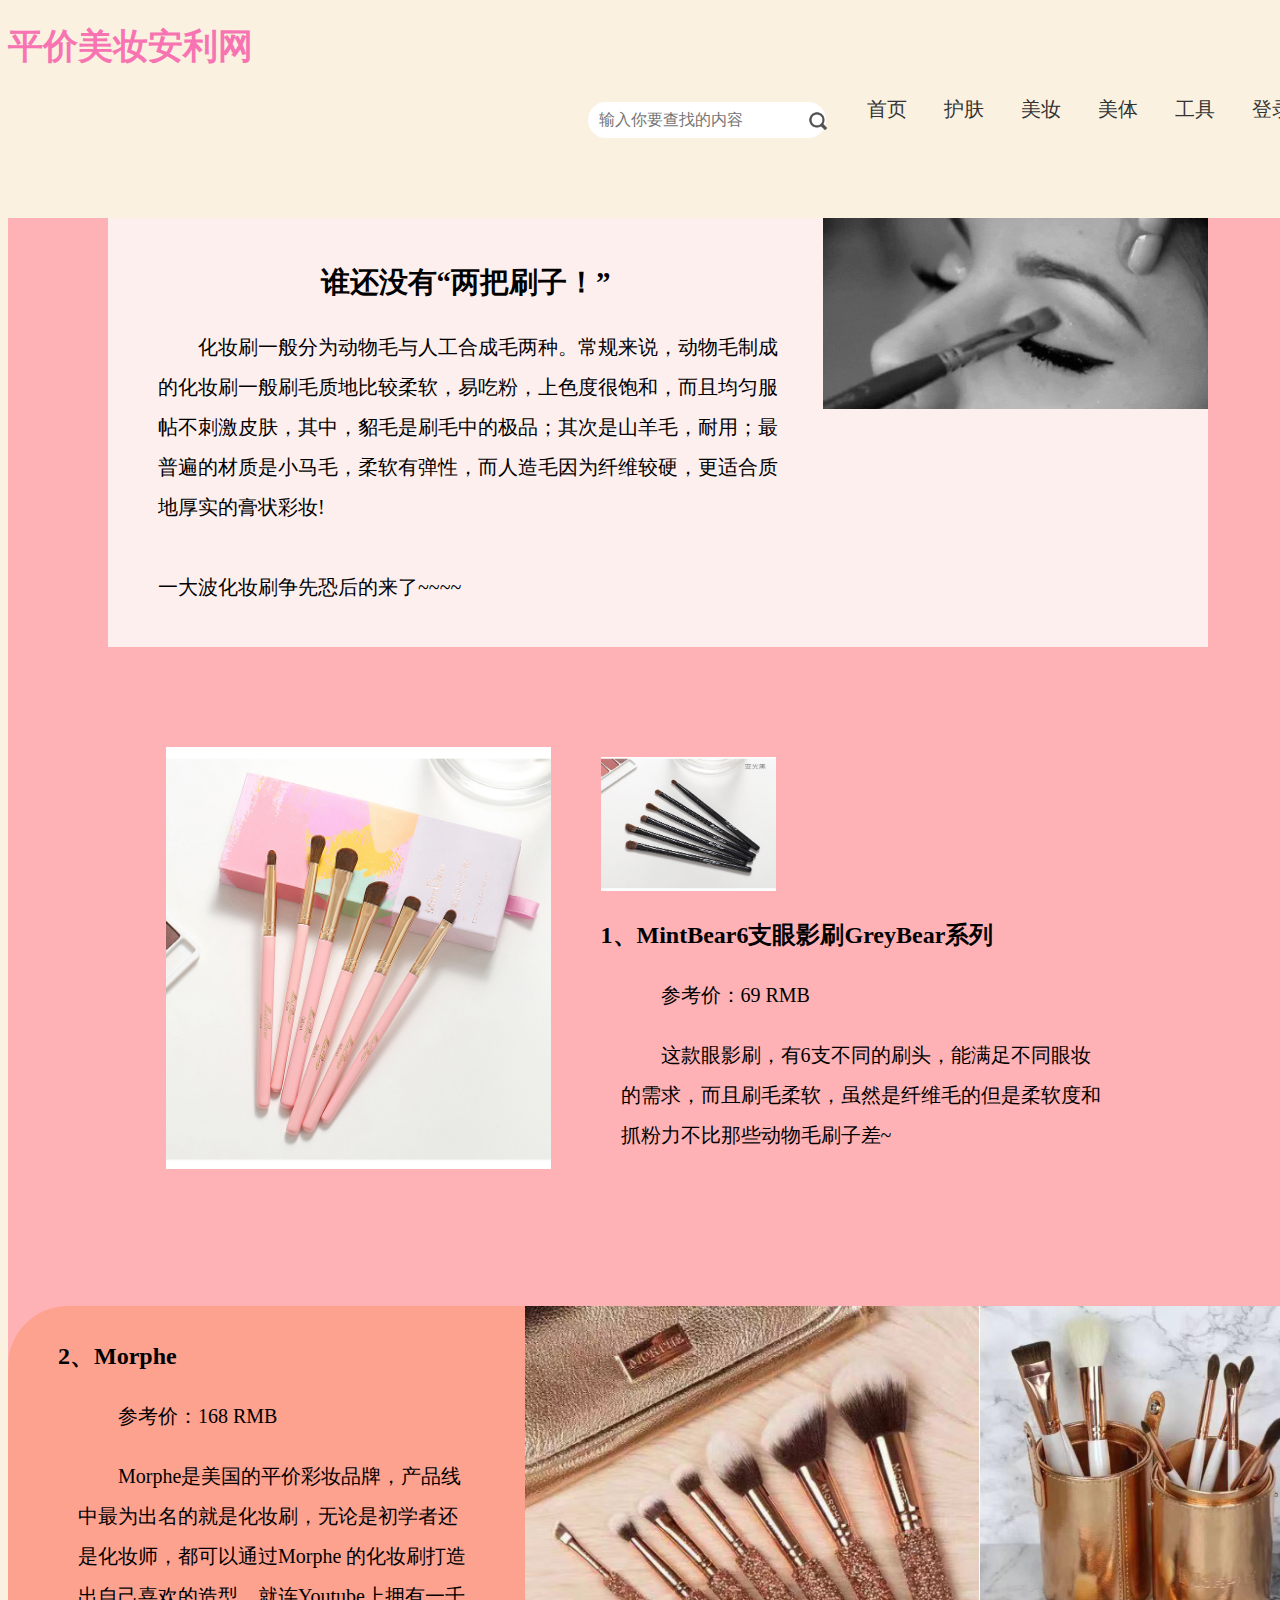
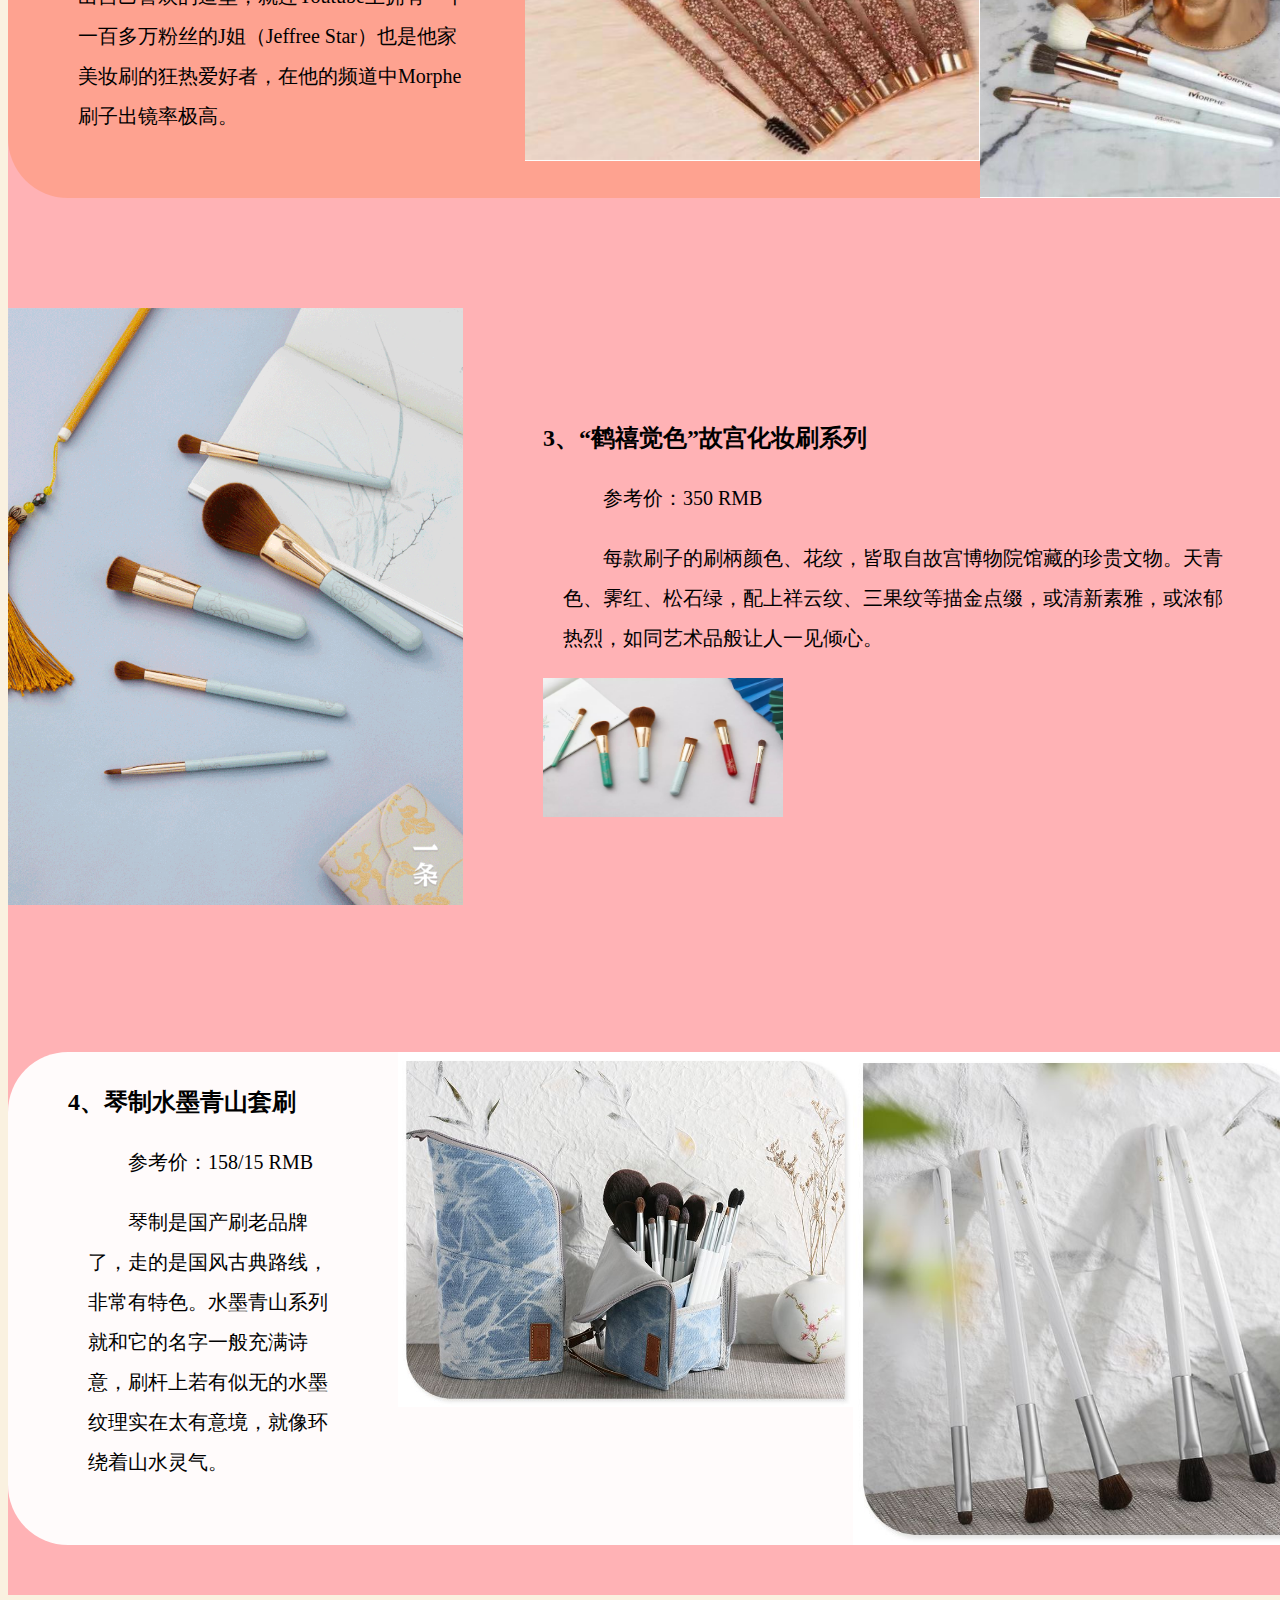
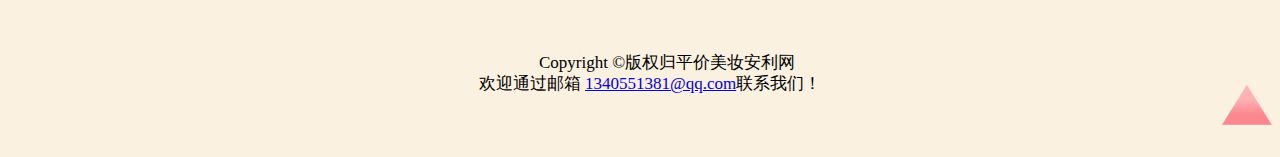
<file: other-html-files/tool-page.html>
<!doctype html>
<html lang="zh">
	<head>
	  <meta charset="utf-8">
		<!--设置关键字-->
	  <meta name="viewport" content="make up">
		<!--兼容ie浏览器-->
	  <meta http-equiv="X-UA-Compatible" content="ie=edge">
		<!--链接css样式-->
		<link rel="stylesheet" href="../css/index-style.css">
	   <link rel="stylesheet" href="../css/body-care-page-style.css">
	  <title>工具篇</title>
	</head>
	
	<body>
		<!--span 和a.img配合使用，这只是个空盒子，为了回到顶部链接定位-->
		<span id="gotop"> </span>
		<!--头部开始，含网站名称、搜索框、导航、-->
		<header>
			<h1><a href="../index.html">平价美妆安利网</a></h1>
			<!--这是搜索框-->
				<div class="search-box">
					<input class="search-txt" type="search" name="search" placeholder="输入你要查找的内容"/>
					<img src="../img/index.img/search.png" class="icon" alt="搜索框底框"/>
				</div>

			<nav class="navbar">
				<ul>
					<li><a href="../index.html">首页</a></li>
					<li><a href="../other-html-files/skin-care-page.html">护肤</a></li>
					<li><a href="../other-html-files/cosmetics-page.html">美妆</a></li>
					<li><a href="../other-html-files/body-care-page.html">美体</a>
						<ul>
							<li><a href="../other-html-files/body-care-page.html">香水</a></li>
							<li class="gray">美甲</li>
						</ul>
					</li>
					<li><a href="../other-html-files/tool-page.html">工具</a>
						<ul>
							<li><a href="../other-html-files/tool-page.html">刷子</a></li>
								<li class="gray">睫毛夹</li>
								<li class="gray">化妆镜</li>
						</ul>
					</li>
					<li><a href="../other-html-files/login.html">登录</a></li>
				</ul>
			</nav>
		</header>

		
		<div class="main">
			<!---第一大盒子设置-->
			<div class="first-container">
				<div><h2>谁还没有“两把刷子！”</h2>
				<p>化妆刷一般分为动物毛与人工合成毛两种。常规来说，动物毛制成的化妆刷一般刷毛质地比较柔软，易吃粉，上色度很饱和，而且均匀服帖不刺激皮肤，其中，貂毛是刷毛中的极品；其次是山羊毛，耐用；最普遍的材质是小马毛，柔软有弹性，而人造毛因为纤维较硬，更适合质地厚实的膏状彩妆!<br>
					<br>
				一大波化妆刷争先恐后的来了~~~~</p></div>
				<img src="../img/tool.img/make.gif" class="img" alt=""/>
			</div>	
			<!---第二大盒子设置-->
			<div class="second-container">
				<img src="../img/tool.img//mintbear.jpg" class="img" alt=""/>

				<div>
					<img src="../img/tool.img/mintbear2.jpg" class="img" alt=""/>
					<h3>1、MintBear6支眼影刷GreyBear系列</h3>
					<p>参考价：69 RMB</p>
					<p>这款眼影刷，有6支不同的刷头，能满足不同眼妆的需求，而且刷毛柔软，虽然是纤维毛的但是柔软度和抓粉力不比那些动物毛刷子差~</p>
				</div>
			</div>
			<!---第三大盒子设置-->
			<div class="third-container">
				<div><h3>2、Morphe</h3>
					<p>参考价：168 RMB</p>
					<p>Morphe是美国的平价彩妆品牌，产品线中最为出名的就是化妆刷，无论是初学者还是化妆师，都可以通过Morphe 的化妆刷打造出自己喜欢的造型，就连Youtube上拥有一千一百多万粉丝的J姐（Jeffree Star）也是他家美妆刷的狂热爱好者，在他的频道中Morphe刷子出镜率极高。</p>
				</div>
				<img src="../img/tool.img/Morphe.png" class="img" alt=""/>
				<img src="../img/tool.img/Morphe2.png" class="img" alt=""/>
			</div>

			<div class="fourth-container">
				<img src="../img/tool.img/gugong.gif" class="img" alt=""/>

				<div><h3>3、“鹤禧觉色”故宫化妆刷系列</h3>
					<p>参考价：350 RMB</p>
					<p>每款刷子的刷柄颜色、花纹，皆取自故宫博物院馆藏的珍贵文物。天青色、霁红、松石绿，配上祥云纹、三果纹等描金点缀，或清新素雅，或浓郁热烈，如同艺术品般让人一见倾心。</p>
					<img src="../img/tool.img/gugong2.jpeg" class="img" alt=""/>
				</div>
			</div>

			<div class="fifth-container">
				<div><h3>4、琴制水墨青山套刷</h3>
				<p>参考价：158/15 RMB</p>
				<p>琴制是国产刷老品牌了，走的是国风古典路线，非常有特色。水墨青山系列就和它的名字一般充满诗意，刷杆上若有似无的水墨纹理实在太有意境，就像环绕着山水灵气。</p></div>
				<img src="../img/tool.img/qingzhi.jpeg" class="img" alt=""/>
				<img src="../img/tool.img/qingzhi2.jpeg" class="img" alt=""/>
			</div>
		</div>

		<footer>
			<p>
			  Copyright &copy;版权归平价美妆安利网<br>欢迎通过邮箱
			  <a href="malito:1340551381@qq.com">1340551381@qq.com</a>联系我们！
			</p>
		</footer>

		<!--回到顶部图标链接-->
		<a href="#gotop">
			<img src="../img/index.img/up.png" class="up" alt="图标" width="50" height="80" >
		</a>
	</body>
</html>
</file>
<file: css/index-style.css>
@charset "utf-8";
/* CSS Document */
/* 平滑回到顶部 */
	html{scroll-behavior: smooth;}
	h1{
		color:#F773B2;
		font-family:"STHupo";
		font-size:35px;
		margin-bottom:50px;
		}
	h1 a{color:#F773B2;
	text-decoration: none;
	}
	

	header{
			width:1300px;
		  	margin: 0 auto;
			}
	body{
			background:#faf1e0;
			}
		
		/*搜索栏板块*/	
		.search-box {
					background: white;
					height: 18px;
					border-radius: 30px;
					padding: 9px;
					display:flex;
					width:220px;
					margin-left:580px;
					margin-top: -18px;
					
					}
		/*输入框设置*/
		.search-btn {
					margin-top:-7px;
					width:50px;
					height: 10px;
					border-radius: 50%;
					background:white;
					display:inline-flex;
					justify-content: center;
					}
		/*搜索栏输入字体设置*/
		.search-txt {
					border: none;
					background: none;
					outline: none;
					float: left;
					color:#333;
					font-size: 16px;
					}
		/*搜索图标大小*/
		.icon{
				width:20px;
				height:20px;
				}
		/*内容尚未编辑，无法点击变灰*/
			.gray{ filter: grayscale(100%); 
				-webkit-filter: grayscale(100%);
				-moz-filter: grayscale(100%); 
				-ms-filter: grayscale(100%);
				-o-filter: grayscale(100%);  
				cursor:not-allowed;/*禁止标记(一个被斜线贯穿的圆圈)光标。用于标示请求的操作不允许被执行*/
				}
		
		/*以下设置导航*/
			.navbar{
				position: absolute;
				z-index: 9999;/*置于最上层*/
				display:inline-flex;
				width:1300px;
				justify-content: flex-end;
				height: 0px;
				top:60px;/*相对于父元素header定位,显示上是离标题的距离*/	
				}

			.navbar ul{
						list-style:none;/*清除nav链接的默认样式——点没有了*/
						font-size:20pX;
						}
			.navbar ul li{
						color:#333;
						display:inline-block;
						padding:1rem;
						position:relative;/*为父级添加相对#定位*/
						}
			.navbar ul li a{
							color:#333;
							text-decoration: none;/*清除默认样式——下划线*/
							}

			.navbar ul li ul{display:none;}/*隐藏嵌套*/
			.navbar ul li:hover{
								color:white;
								animation:changeColor 2s infinite;
								height:15px;
								text-align:center;
								}
			/*设置移动上去时三种变化颜色*/
			@keyframes changeColor{
									0%{background:#dac6e1;}
									50%{background:#c38e9e;}
									100%{background:#fd7d36;}
									}
			.navbar ul li:hover ul{
									display:block;
									position:absolute;/*对于li父元素（眉部等）定位*/
									left:0;/*菜单内容整体框距离链接左边距离*/
									top:48px;
									}

			.navbar ul li:hover ul li{
									display:block;/*拉菜单内容从上到下时*/
									color:white;
									width:70px;
									background:#f8cdd6;/*当移动到ul的下拉菜单时*/
									z-index: 20;
									}

			.navbar ul li a:hover{color:white;}/*移动到ul-li下的链接时的颜色，即移动到首页的颜色*/
			/*导航群结束*/
			
		
		/*轮播版块样式*/
		.slidershow{
					width:1100px;
					height: 450px;border:white 10px solid;
					overflow: hidden;/*轮播图三张重合为1张*/
					}
		.middle{
				position: absolute;
				top:440px;/*向下移动元素自身的宽度40%，Y轴正数往下移*/
				left:50%;/*以左侧为起点，正数往右移，移自身宽度的50*/
				transform: translate(-50%,-50%);/*实现块元素百分比下居中，X轴向左移，Y轴向上移*/
				margin:0 auto;
				}
		.navigaion{
					position: absolute;
					bottom: 5px; /*离底部距离*/
					left: 50%;/*距左边的距离*/
					transform: translateX(-50%);
					display: flex;
					}
				
		/*设置轮播按钮属性*/
		.bar{			
			width: 40px;/*定义下面轮播框（小矩形）的宽度*/
			height: 7px;/*定义下面轮播框（小矩形）的高度*/
			border: 2px solid #FFF8DC;/*定义这个矩形框的边框*/
			margin:0.675rem;/*定义这个矩形框与下面图片框的距离*/
			cursor: pointer;
			transition:0.4s;/*按钮背景变色时间*/
			}
		.bar:hover{background-color: #FFF8DC;}/*定义鼠标移上去，轮播框背景色*/
		
		/*设置轮播图片幻灯片各种样式*/
		input[name="r"]{
						position: absolute;
						visibility: hidden;/*能见度：隐藏（可理解为透明度为0）*/
						}
		.slides{
				width: 1000%;
				height: 100%;
				display: flex;/*flex属性，元素自适应*/
				}
		.slide{
				width: 10%;
				transition: 0.5s;
				}
		.slide img{
				width: 100%;/*定义插入的图片100%*/
				height: 100%;
				}
		#r1:checked~ .s1{
			margin-left: -0%;
			}
			#r2:checked~ .s1{
			margin-left: -10%;
			}
			#r3:checked~.s1{
			margin-left: -20%;
			}
		
		/*设置主体部分*/
		main{
			width:1300px;
			transform:translateY(40em);/*向下移动main元素框的10%*/
			margin:0 auto;}
			
			
		/*设置图+文版块*/
		.block{
				margin:40px 35px 0px 35px;
				width:1200px;
				height: 400px;
				border:10px white solid;
				position:relative;
				border-radius:7em;
				}/*设置4个圆角边框*/
	
		.first-color{
					background:#ffe7bb;/*第一色块：黄色*/
					margin-bottom: 0;
					margin-top:0;
					border-bottom: 0;
					}
			
		.second-color{background:#fba7b6;}/*第二色块：粉色*/
		p.title{
				font-size:30px;
				position: relative;
				left:2em;
				}
		p.text{
				position:absolute;
				left:1px;
				vertical-align:middle;
				font-size:23px;
				margin-left:80px;
				line-height: 2.5;/*行高设置不带单位*/
				}
		.picture{
				position:absolute;
				left:65%;
				bottom:16%;
				}
		/*底部栏设置*/

		footer div{
				margin-top: 650px;
		}
		footer{
				position:relative;
				bottom:-40px;
				text-align: center;
				margin-bottom: 20px;
				}
		/*底部栏设置*/	
		.up{
			float:right;
			
			}
</file>
<file: css/body-care-page-style.css>
@charset "utf-8";
/* CSS Document */

	p{
			text-indent:2em;
			margin-left:20px;
			font-size:20px;
			line-height: 40px;
			}
	h2{font-size:29px;text-align: center;}
	h3{font-size:24px;}
	/*内容页main底框设置*/  
	.main{
		position: relative;
		top:80px;
		background:#ffb2b5;
		width:1300px;
		margin:0 auto;
	}
	/*基础图片大小设置*/
	.img{
		width:35%;
		height:30%;
	} 
	/*第一栏板块布局*/   
	.first-container{
		width:1100px;
		display:flex;
		justify-content:space-around;
		margin:0 auto;
		background: rgba(254,254,254,0.8)
	}
	/*第一栏文字布局*/
	.first-container div{
		padding:20px 30px;
		position: relative;
		width:800px;
	}
	/*第二栏板块布局*/
	.second-container{
		width:1100px;
		display:flex;
		justify-content:center;
		padding: 100px 100px;
	}
	/*第二栏文字布局*/
	.second-container div{
		position: relative;
		margin:10px 50px 0px;
		width:500px;
	}
	/*第三栏板块布局*/
	.third-container{
		display:inline-flex;
		align-content: center;
		
		background: rgba(254,151,120,0.60);
		border-radius: 60px;
	}
	/*第三栏文字板块*/
	.third-container div{
		position: relative;
		padding:10px 50px;
	}
	/*第四栏板块布局*/
	.fourth-container{
		display:flex;
		align-content: center;
		margin-top: 110px;
	}
	/*第四栏文字板块*/
	.fourth-container div{
		position: relative;
		width:1100px;
		padding: 90px 80px;
		
	}
	/*第五栏板块布局*/
	.fifth-container{
		display:inline-flex;
		align-content: center;
		margin-top: 100px;
		margin-bottom: 50px;
		background: rgba(255,255,255,0.94);
		border-radius: 60px;
	}
	/*第五栏文字布局*/
	.fifth-container div{
		padding:10px 60px;
		width:500px;
	}
	footer p{font-size:17px;
		line-height: 21px;
		position: relative;
		padding: 80px 0px 3px;
}
</file>
<file: css/cosmetics-page-style.css>
@charset "utf-8";
/* CSS Document */
		/*平滑回到顶部*/
		html{scroll-behavior: smooth;}
		/*网页标题或logo、、用后代选择器，空格相隔，选择h1的子元素a*/
		h1 a{
			text-decoration: none;/*清除默认样式——下划线*/
			color:#F773B2;
			}
		/*网页头部，含标题、搜索、导航的宽度*/
		h1{
			color:#F773B2;
			font-family:"STHupo";
			font-size:35px;
			margin-bottom:50px;
			}
		
		header{
				width:1300px;
				margin: 0 auto;
				}
		body{
				background:#faf1e0;
				}
		/*设置文本大标题*/
		h2{
			text-align: center;
			color:#ff8aad;
			margin-top:70px;
			}

		/*以下设置主体部分*/
		.page{
			width:1300px;
			margin:0 auto;
			display:flex;/*设置弹性盒子，伸缩项目从左到右分布*/
			flex-flow:column;/*设置伸缩项目从上至下分布*/
			}
	/*版块大标题*/
		h3{font-size:25px;text-align: center;}
		.title{
				font-size:20px;font-weight: bold;
				margin-left:300px;
				}
		.block{
				position:relative;height: 450px;
				width:1100px;margin:0 auto;
				border:10px white solid;
				border-top-left-radius:7em;
				border-bottom-right-radius:7em;
				z-index:10;/*对有定位的进行Z轴设置，不带单位*/
				}
		.text{
			text-indent:2em;
			margin-left:20px;
			font-size:20px;width:600px;
			line-height: 50px;
			}
		.picture{
				position:absolute;
				right:5em;float:none;
				top:80px;border:5px white solid;
				}
		.one{
			background:#ffb2b5;	
			}
		.two{
			background:#fe9778 ;
			}
		.three{
				background:#D4E157;
				}
		.four{
			background: #fc8790;
			}
		footer{
				top: 50px;
				position:relative;
				text-align: center;
				}
		/*底部栏设置*/	
		.up{float:right;}
</file>
<file: css/nav-style.css>
@charset "utf-8";
/* CSS Document */

		/*搜索栏板块*/	
		.search-box {
					background: white;
					height: 18px;
					border-radius: 30px;
					padding: 9px;
					display:flex;
					width:220px;
					margin-left:580px;
					margin-top: -18px;
					
					}
		/*输入框设置*/
		.search-btn {
					margin-top:-7px;
					width:50px;
					height: 10px;
					border-radius: 50%;
					background:white;
					display:inline-flex;
					justify-content: center;
					}
		/*搜索栏输入字体设置*/
		.search-txt {
					border: none;
					background: none;
					outline: none;
					float: left;
					color:#333;
					font-size: 16px;
					}
		/*搜索图标大小*/
		.icon{
				width:20px;
				height:20px;
				}
		
		/*以下设置导航*/
			.navbar{
				position: absolute;
				display:inline-flex;
				z-index: 9999;
				width:1300px;
				justify-content: flex-end;
				height: 0px;
				top:60px;/**相对于父元素header定位,显示上是离标题的距离*/	
				}

			.navbar ul{
						list-style:none;/*清除nav链接的默认样式——点没有了*/
						font-size:20pX;
						}
			.navbar ul li{
						color:#333;
						display:inline-block;
						padding:1rem;
						position:relative;/*为父级添加相对#定位*/
						}
			.navbar ul li a{
							color:#333;
							text-decoration: none;/*清除默认样式——下划线*/
							}

			.navbar ul li ul{display:none;}/*隐藏嵌套*/
			.navbar ul li:hover{
								color:white;
								animation:changeColor 2s infinite;
								height:15px;
								text-align:center;
								}
			/*设置移动上去时三种变化颜色*/
			@keyframes changeColor{
									0%{background:#dac6e1;}
									50%{background:#c38e9e;}
									100%{background:#fd7d36;}
									}
			.navbar ul li:hover ul{
									display:block;
									position:absolute;/*对于li父元素（眉部等）定位*/
									left:0;/*菜单内容整体框距离链接左边距离*/
									top:48px;
									}

			.navbar ul li:hover ul li{
									display:block;/*拉菜单内容从上到下时*/
									color:white;
									width:70px;
									background:#f8cdd6;/*当移动到ul的下拉菜单时*/
									z-index: 20;
									}

			.navbar ul li a:hover{color:white;}/*移动到ul-li下的链接时的颜色，即移动到首页的颜色*/
			/*导航群结束*/
</file>
<file: css/login style.css>
@charset "utf-8";
/* CSS Document */
* {
  padding: 0;
  margin: 0;
}

html {
  height: 100%;
}
/*渐变背景色*/
body {
	background:#faf1e0;
 /*background-image: linear-gradient(to bottom right,rgb(255,255,255),rgba(250,241,224,1.00));*/
}
.close img{
	width:40px;
	position: absolute;
	top:60px;
	right:60px;
}
/*登录框整体设置*/
body .login-container {
  width: 550px;
  height: 310px;
  margin: 0 auto;
  margin-top: 12%;
  border-radius: 10px;/*边框角度*/
  box-shadow: 0 10px 30px 0px rgb(255,255,255);/*板块阴影*/
  background-color: rgb(149,209,217);
}
/*登录框login-container 左栏板块left-container设置*/
body .login-container .left-container {
  display: inline-block;
  width: 300px;
	height:210px;
  border-top-left-radius: 15px;
  border-bottom-left-radius: 15px;
  /*border-bottom-right-radius: 15px;*/
  padding: 50px;
  background-image: linear-gradient(to bottom right,rgb(251,167,182), rgb(149,209,217));
}
/*左边框标题 “登录” 设置*/
body .login-container .left-container .title {
  color: #fff;
  font-size: 20px;
  font-weight: 300;
}
/*左边框标题“登录”下划线设置*/
body .login-container .left-container .title span {
  border-bottom: 3px solid rgb(237,221,22) ;
}
/*左边框输入栏板块设置*/
body .login-container .left-container .input-container {
  padding: 20px 0;
}
/*左边框输入栏样式设置*/
body .login-container .left-container .input-container input {
  border: 0;
  background: none;
  outline:none;/*除去输入框背景*/
  color: #fff;/*输入数字颜色*/
  margin: 20px 0;
  display: block;
  width: 100%;
  padding: 5px 0;
  transition: .2s;
  border-bottom: 1px solid rgba(65,65,65,1.00);
}
/*输入栏下方横线触碰后设置*/
body .login-container .left-container .input-container input:hover {
  border-bottom-color: rgba(255,255,255,1.00);
}
/*输入栏 提示文字“用户名 密码”字体颜色*/
body .login-container .left-container .input-container input
::-webkit-input-placeholder {
  color: rgba(65,65,65,1.00);
}
/*“忘记密码”样式设置*/
body .login-container .left-container .message-container {
  font-size: 14px;
  transition: .2s;
  color: rgba(65,65,65,1.00);
	position: relative;
	top:-20px;
  cursor: pointer;/*光标呈现为指示链接的指标（一只手）*/
}
/*“忘记密码”触碰后样式设置*/
body .login-container .left-container .message-container:hover {
  color: rgba(255,255,255,1.00);
}
/*分享icon板块设置*/
body .login-container .left-container .icon-container{
    display:inline-block;
	position: relative;
	left:70%;
	top:-35px;
}
/*分享icon图片设置*/
body .login-container .left-container .icon-container img{
   width:9%;
   height:9%;
   margin-right: 5px;
   opacity: 0.5;/*透明度*/
   /*filter:brightness(50);亮度调节*/
   transition: .2s;
   cursor: pointer;
}
/*分享icon图片触碰后设置*/
body .login-container .left-container .icon-container img:hover{
   opacity: 0.4;
	opacity: 0.8;/*透明度*/
}
/*确认按钮板块设置*/
body .login-container .left-container .actoin-container {
  font-size: 14px;
  color: #fff;
  position: relative;
  left:40%;
	top:-16px;
}
/*确认按钮样式设置*/
body .login-container .left-container .actoin-container span {
  border: 1px solid rgb(237,221,22);
  padding:5px 20px;
  border-radius: 5px;
  transition: .2s;
  cursor: pointer;
}
/*确认按钮触碰后设置*/
body .login-container .left-container .actoin-container span:hover {
  background-color: rgb(237,221,22);
  color: rgb(95, 76, 194);
}
/*右边注册框设置*/
body .login-container .right-container {
  width: 135px;
  display: inline-block;
  vertical-align: top;
  padding: 50px 0;
}
/*“注册”设置*/
body .login-container .right-container .regist-container {
  text-align: center;
  color: #fff;
  font-size: 20px;
  font-weight: 300;
}
/*注册下方横线设置*/
body .login-container .right-container .regist-container span {
  border-bottom: 3px solid rgb(237,221,22) ;
}
/*》》》设置*/
body .login-container .right-container .enter{
	position: relative;
	top:80px;
	left:33%;
	font-size:20px;
	transition: .2s;
    cursor: pointer;
	
}
body .login-container .right-container .enter:hover{
	color:rgb(237,221,22);
}
</file>
<file: css/skin-care-page-style.css>
@charset "utf-8";
	/* CSS Document */
		/*平滑回到顶部*/
		html{scroll-behavior: smooth;}

		/*网页标题或logo、、用后代选择器，空格相隔，选择h1的子元素a*/
		h1 a{
			text-decoration: none;/*清除默认样式——下划线*/
			color:#F773B2;
			}

		/*网页头部，含标题、搜索、导航的宽度*/
		h1{
			color:#F773B2;
			font-family:"STHupo";
			font-size:35px;
			margin-bottom:50px;
			}
		
		header{
				width:1300px;
				margin: 0 auto;
				}
		body{
			background:#faf1e0;
			}

		/*以下设置导航*/
		/*导航样式引用首页css*/
		/*导航群结束*/

		h2{
			text-align: center;
			color:#ff8aad;
			margin-top:70px;
			}

		/*以下设置主体部分*/
		.page{
				width:1300px;
				margin:0 auto;
				display:flex;/*设置弹性盒子，伸缩项目从左到右分布*/
				flex-flow:column;/*设置伸缩项目从上至下分布*/
				}
		/*设置版块大标题*/
		h3{
			font-size:25px;
			text-align: center;
			}
		.title{
				font-size:20px;
				font-weight: bold;
				margin-left:300px;
				}
		.block{
				position:relative;height: 450px;
				width:1100px;margin:0 auto;
				border:10px white solid;
				border-top-left-radius:7em;
				border-bottom-right-radius:7em;
			}
		.text{
			text-indent:2em; 
			margin-left:20px;
			font-size:20px;
			width:600px;
			line-height: 50px;
			}
		.picture{
				position:absolute;
				right:5em;float:none;
				top:80px;
				border:5px white solid;
				}
		.one{
			background:#fea19a ;
			margin-bottom: 0;
			}
		.two{
			background: #cbbae4;
			}
		.three{
				background:#fc8790;
				}
		.four{
			background: #fe9778;
			}
		footer{
				top: 50px;
				position:relative;
				text-align: center;
				}
/*底部栏设置*/	
		.up{float:right;}
</file>
